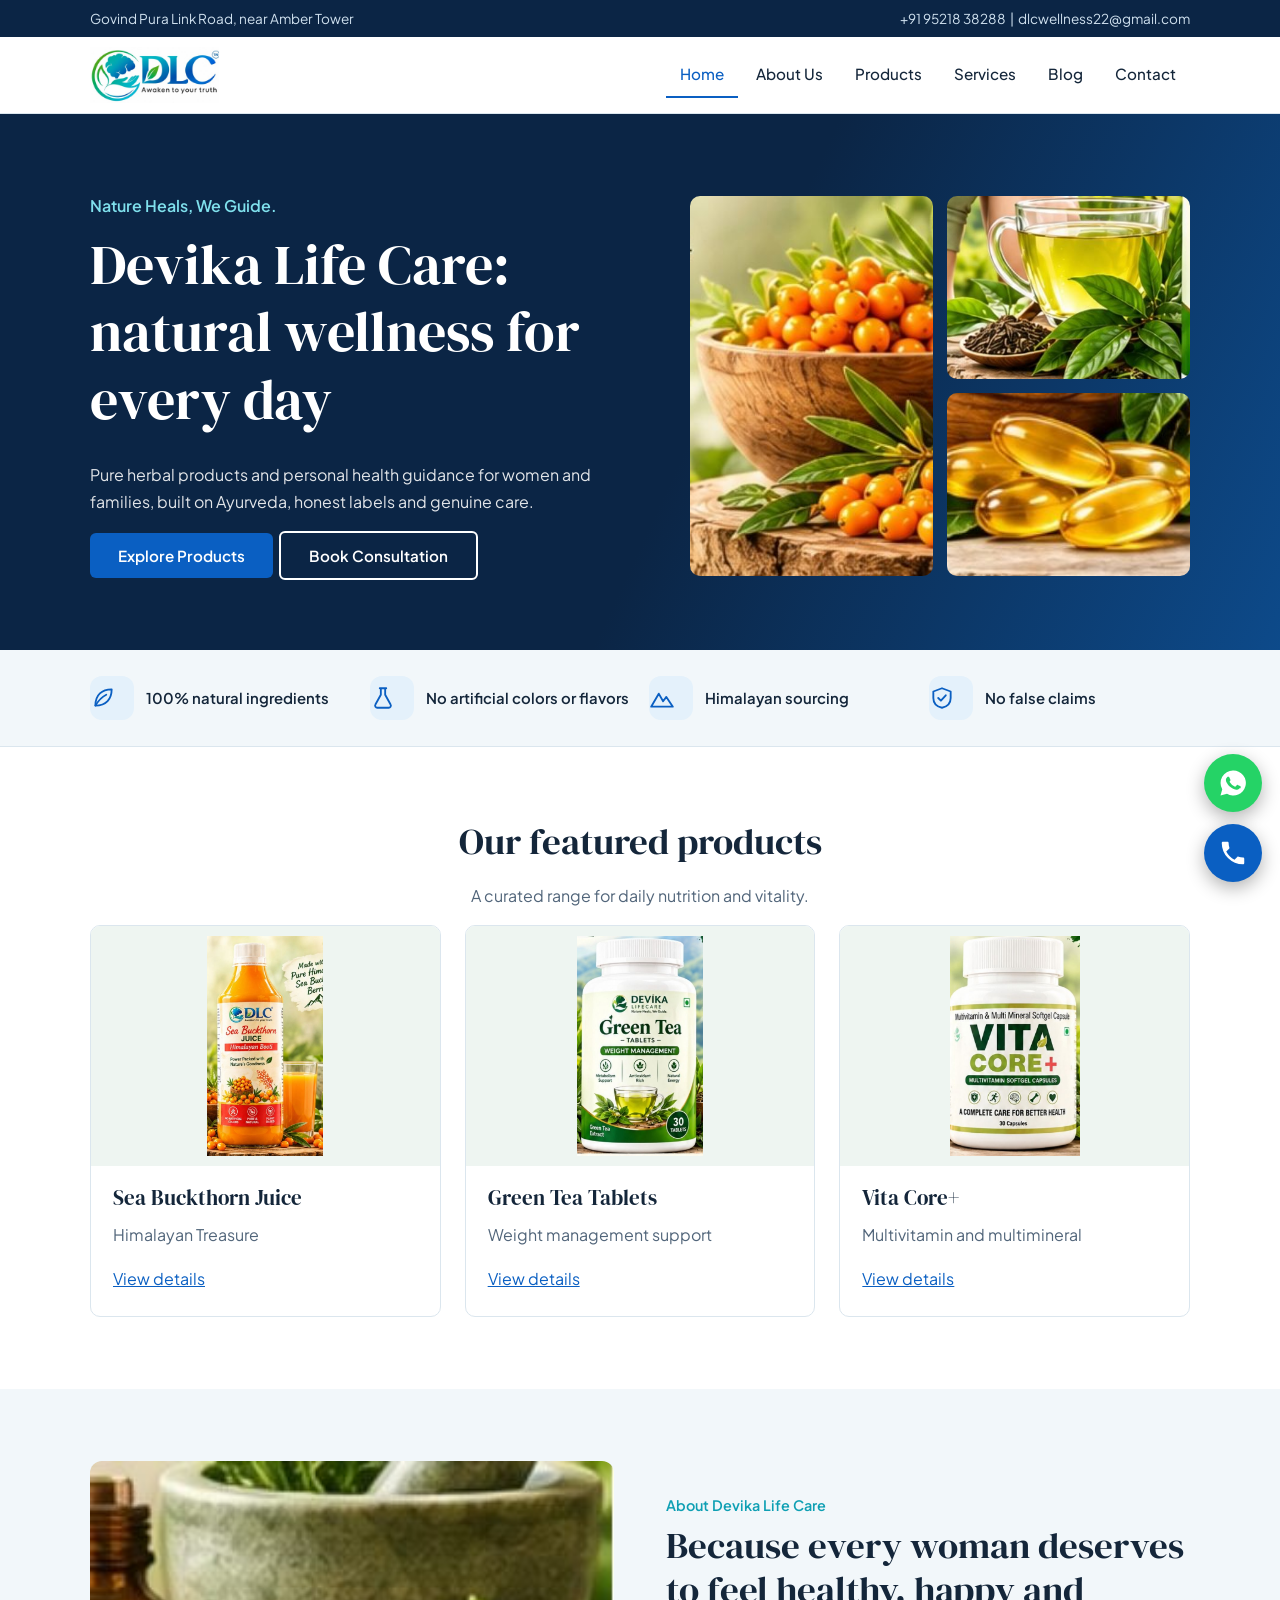
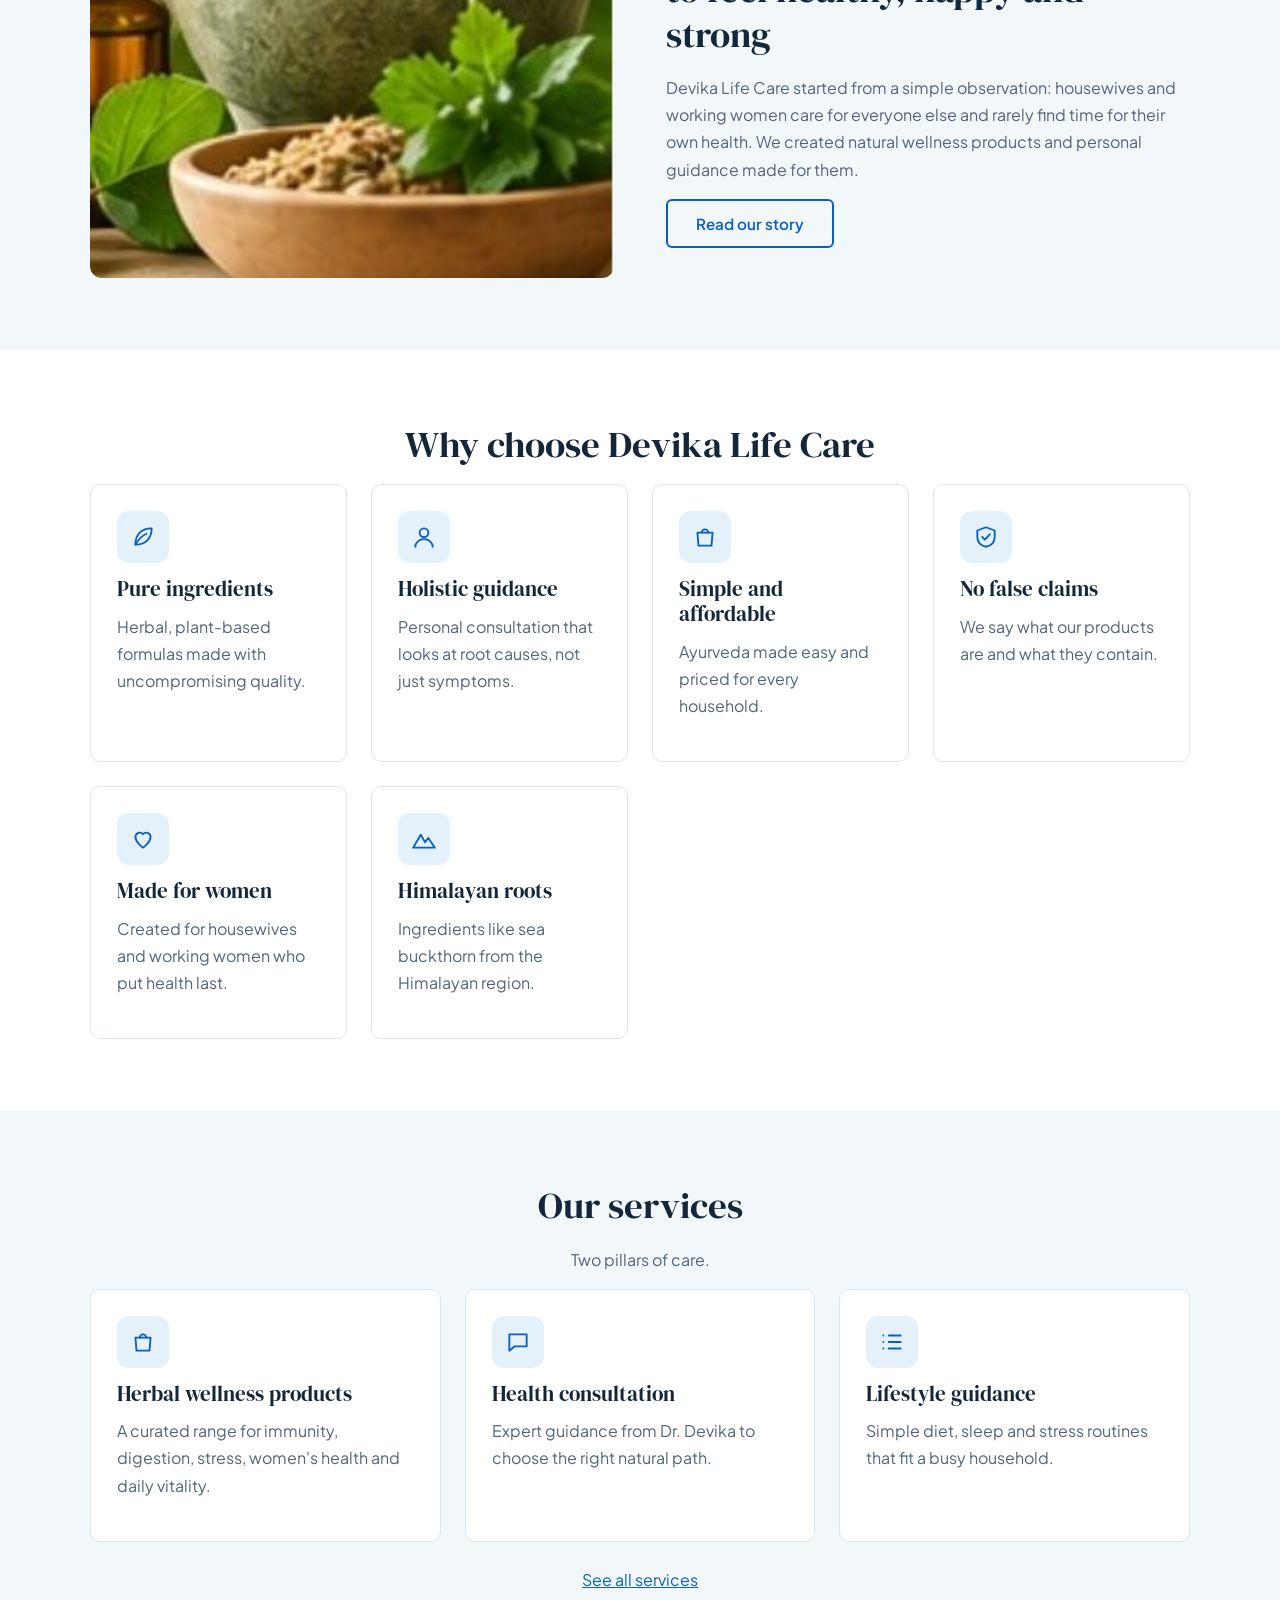
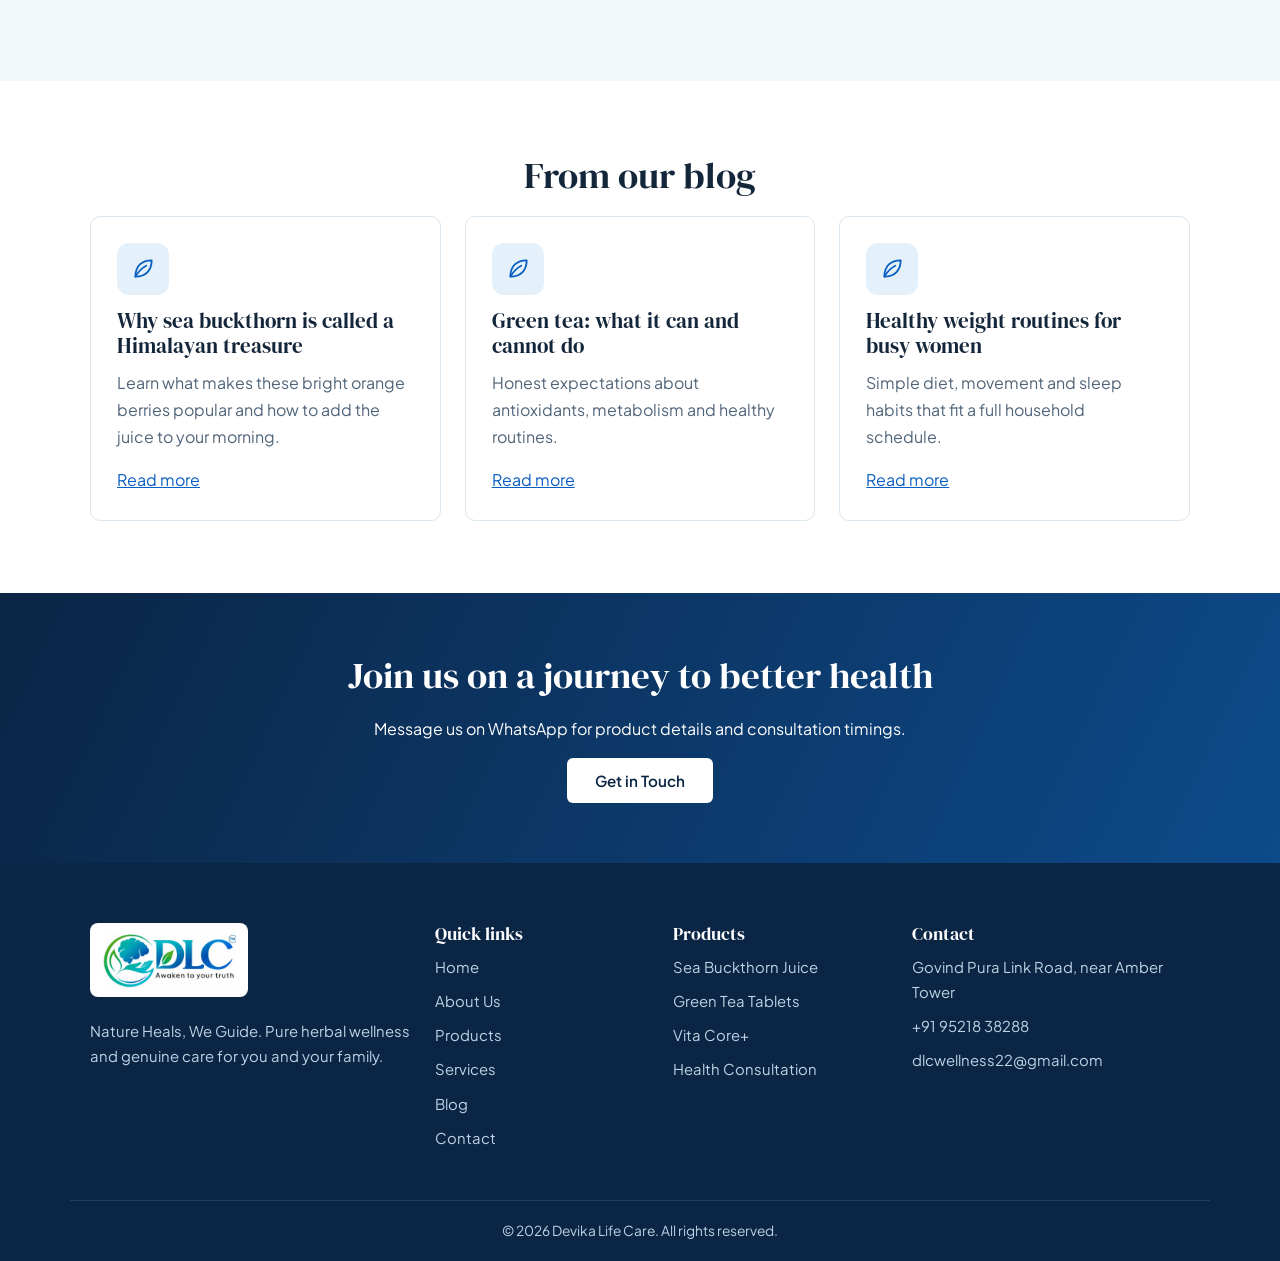
<file: index.html>
<!DOCTYPE html><html lang="en"><head><meta charset="utf-8"><meta name="viewport" content="width=device-width, initial-scale=1, viewport-fit=cover"><title>Home | Devika Life Care</title><meta name="description" content="Pure herbal wellness products and personal health guidance by Devika Life Care.">
<link rel="icon" href="images/logo.jpg"><link href="https://fonts.googleapis.com/css2?family=DM+Serif+Display&family=Plus+Jakarta+Sans:wght@400;500;600;700&display=swap" rel="stylesheet"><link rel="stylesheet" href="css/style.css"></head><body>
<div class="top"><div class="w"><span>Govind Pura Link Road, near Amber Tower</span><span><a href="tel:+919521838288">+91 95218 38288</a> &nbsp;|&nbsp; <a href="mailto:dlcwellness22@gmail.com">dlcwellness22@gmail.com</a></span></div></div>
<header><div class="w nav"><a href="index.html"><img src="images/logo.jpg" alt="DLC Devika Life Care"></a><nav><a href="index.html" class="on">Home</a><a href="about.html">About Us</a><a href="products.html">Products</a><a href="services.html">Services</a><a href="blog.html">Blog</a><a href="contact.html">Contact</a></nav></div></header>
<main><div class="hero"><div class="w"><div><span class="k">Nature Heals, We Guide.</span><h1>Devika Life Care: natural wellness for every day</h1><p>Pure herbal products and personal health guidance for women and families, built on Ayurveda, honest labels and genuine care.</p><a class="btn" href="products.html">Explore Products</a> &nbsp;<a class="btn o" href="contact.html">Book Consultation</a></div>
<div class="col"><img class="t" src="images/berries.jpg" alt="Sea buckthorn berries"><img class="s" src="images/teacup.jpg" alt="Green tea"><img class="s" src="images/caps.jpg" alt="Softgel capsules"></div></div></div>
<div class="trust"><div class="w"><div><div class="ic"><svg viewBox="0 0 24 24"><path d="M5 19C5 9 11 4 20 4c0 9-5 15-15 15z"/><path d="M5 19c3-5 6-8 10-10"/></svg></div>100% natural ingredients</div><div><div class="ic"><svg viewBox="0 0 24 24"><path d="M9 3h6M10 3v6l-5 9a2 2 0 0 0 2 3h10a2 2 0 0 0 2-3l-5-9V3"/></svg></div>No artificial colors or flavors</div><div><div class="ic"><svg viewBox="0 0 24 24"><path d="M2 20l7-12 4 7 3-4 6 9z"/></svg></div>Himalayan sourcing</div><div><div class="ic"><svg viewBox="0 0 24 24"><path d="M12 3l8 3v6c0 5-3.500 8-8 9-4.500-1-8-4-8-9V6z"/><path d="M8.500 12l2.500 2.500 4.500-5"/></svg></div>No false claims</div></div></div>
<div class="sec"><div class="w"><div class="c"><h2>Our featured products</h2><p>A curated range for daily nutrition and vitality.</p></div><div class="grid g3"><div class="card pc bt"><img src="images/bottle.jpg" alt="Sea Buckthorn Juice"><div class="b"><h3>Sea Buckthorn Juice</h3><p>Himalayan Treasure</p><a href="products.html">View details</a></div></div><div class="card pc bt"><img src="images/teabottle.jpg" alt="Green Tea Tablets"><div class="b"><h3>Green Tea Tablets</h3><p>Weight management support</p><a href="products.html">View details</a></div></div><div class="card pc bt"><img src="images/vitabottle.jpg" alt="Vita Core+"><div class="b"><h3>Vita Core+</h3><p>Multivitamin and multimineral</p><a href="products.html">View details</a></div></div></div></div></div>
<div class="sec soft"><div class="w two"><img src="images/herbs.jpg" alt="Herbs and mortar"><div><span class="lab">About Devika Life Care</span><h2>Because every woman deserves to feel healthy, happy and strong</h2><p>Devika Life Care started from a simple observation: housewives and working women care for everyone else and rarely find time for their own health. We created natural wellness products and personal guidance made for them.</p><a class="btn d" href="about.html">Read our story</a></div></div></div>
<div class="sec"><div class="w"><div class="c"><h2>Why choose Devika Life Care</h2></div><div class="grid g3"><div class="card"><div class="ic"><svg viewBox="0 0 24 24"><path d="M5 19C5 9 11 4 20 4c0 9-5 15-15 15z"/><path d="M5 19c3-5 6-8 10-10"/></svg></div><h3>Pure ingredients</h3><p>Herbal, plant-based formulas made with uncompromising quality.</p></div><div class="card"><div class="ic"><svg viewBox="0 0 24 24"><circle cx="12" cy="8" r="4"/><path d="M4 21c0-4 3.500-7 8-7s8 3 8 7"/></svg></div><h3>Holistic guidance</h3><p>Personal consultation that looks at root causes, not just symptoms.</p></div><div class="card"><div class="ic"><svg viewBox="0 0 24 24"><path d="M5 8h14l-1 12H6z"/><path d="M9 8a3 3 0 0 1 6 0"/></svg></div><h3>Simple and affordable</h3><p>Ayurveda made easy and priced for every household.</p></div><div class="card"><div class="ic"><svg viewBox="0 0 24 24"><path d="M12 3l8 3v6c0 5-3.500 8-8 9-4.500-1-8-4-8-9V6z"/><path d="M8.500 12l2.500 2.500 4.500-5"/></svg></div><h3>No false claims</h3><p>We say what our products are and what they contain.</p></div><div class="card"><div class="ic"><svg viewBox="0 0 24 24"><path d="M12 20s-7-4.500-7-10a4 4 0 0 1 7-2.500A4 4 0 0 1 19 10c0 5.500-7 10-7 10z"/></svg></div><h3>Made for women</h3><p>Created for housewives and working women who put health last.</p></div><div class="card"><div class="ic"><svg viewBox="0 0 24 24"><path d="M2 20l7-12 4 7 3-4 6 9z"/></svg></div><h3>Himalayan roots</h3><p>Ingredients like sea buckthorn from the Himalayan region.</p></div></div></div></div>
<div class="sec soft"><div class="w"><div class="c"><h2>Our services</h2><p>Two pillars of care.</p></div><div class="grid g3"><div class="card"><div class="ic"><svg viewBox="0 0 24 24"><path d="M5 8h14l-1 12H6z"/><path d="M9 8a3 3 0 0 1 6 0"/></svg></div><h3>Herbal wellness products</h3><p>A curated range for immunity, digestion, stress, women's health and daily vitality.</p></div><div class="card"><div class="ic"><svg viewBox="0 0 24 24"><path d="M4 5h16v11H9l-5 4z"/></svg></div><h3>Health consultation</h3><p>Expert guidance from Dr. Devika to choose the right natural path.</p></div><div class="card"><div class="ic"><svg viewBox="0 0 24 24"><path d="M9 6h11M9 12h11M9 18h11"/><path d="M4 6h.01M4 12h.01M4 18h.01"/></svg></div><h3>Lifestyle guidance</h3><p>Simple diet, sleep and stress routines that fit a busy household.</p></div></div><p class="c" style="margin-top:24px"><a href="services.html">See all services</a></p></div></div>
<div class="sec"><div class="w"><div class="c"><h2>From our blog</h2></div><div class="grid g3"><div class="card"><div class="ic"><svg viewBox="0 0 24 24"><path d="M5 19C5 9 11 4 20 4c0 9-5 15-15 15z"/><path d="M5 19c3-5 6-8 10-10"/></svg></div><h3>Why sea buckthorn is called a Himalayan treasure</h3><p>Learn what makes these bright orange berries popular and how to add the juice to your morning.</p><a href="blog.html">Read more</a></div><div class="card"><div class="ic"><svg viewBox="0 0 24 24"><path d="M5 19C5 9 11 4 20 4c0 9-5 15-15 15z"/><path d="M5 19c3-5 6-8 10-10"/></svg></div><h3>Green tea: what it can and cannot do</h3><p>Honest expectations about antioxidants, metabolism and healthy routines.</p><a href="blog.html">Read more</a></div><div class="card"><div class="ic"><svg viewBox="0 0 24 24"><path d="M5 19C5 9 11 4 20 4c0 9-5 15-15 15z"/><path d="M5 19c3-5 6-8 10-10"/></svg></div><h3>Healthy weight routines for busy women</h3><p>Simple diet, movement and sleep habits that fit a full household schedule.</p><a href="blog.html">Read more</a></div></div></div></div><div class="cta c"><div class="w"><h2>Join us on a journey to better health</h2><p>Message us on WhatsApp for product details and consultation timings.</p><a class="btn" style="background:#fff;color:var(--navy)!important" href="contact.html">Get in Touch</a></div></div></main>
<footer><div class="w grid"><div><span class="lg"><img src="images/logo.jpg" alt="DLC"></span><p>Nature Heals, We Guide. Pure herbal wellness and genuine care for you and your family.</p></div>
<div><h3>Quick links</h3><a href="index.html">Home</a><a href="about.html">About Us</a><a href="products.html">Products</a><a href="services.html">Services</a><a href="blog.html">Blog</a><a href="contact.html">Contact</a></div>
<div><h3>Products</h3><a href="products.html">Sea Buckthorn Juice</a><a href="products.html">Green Tea Tablets</a><a href="products.html">Vita Core+</a><a href="services.html">Health Consultation</a></div>
<div><h3>Contact</h3><p>Govind Pura Link Road, near Amber Tower</p><a href="tel:+919521838288">+91 95218 38288</a><a href="mailto:dlcwellness22@gmail.com">dlcwellness22@gmail.com</a></div></div>
<div class="w copy">&copy; 2026 Devika Life Care. All rights reserved.</div></footer>
<div class="fl"><a href="https://wa.me/919521838288" style="background:#25d366" aria-label="WhatsApp"><span>Chat on WhatsApp</span><svg viewBox="0 0 24 24"><path d="M12 2a10 10 0 0 0-8.6 15L2 22l5.2-1.4A10 10 0 1 0 12 2zm5.2 14.1c-.2.6-1.3 1.2-1.8 1.2-.5.1-1 .2-3.3-.7-2.8-1.2-4.6-4-4.7-4.2-.1-.2-1.1-1.5-1.1-2.8s.7-2 1-2.3c.2-.3.5-.3.7-.3h.5c.2 0 .4 0 .6.5l.8 1.9c.1.2.1.4 0 .5l-.4.6c-.2.2-.3.4-.1.7.2.3.8 1.3 1.7 2.1 1.200 1 2.100 1.300 2.400 1.500.3.1.5.1.7-.1l.9-1.100c.2-.3.4-.2.7-.1l1.800.9c.3.1.5.2.5.3.1.3.1.8-.1 1.400z"/></svg></a>
<a href="tel:+919521838288" style="background:var(--blue)" aria-label="Call"><span>Call us now</span><svg viewBox="0 0 24 24"><path d="M6.6 10.8a15 15 0 0 0 6.6 6.6l2.2-2.2c.3-.3.7-.4 1-.2 1.100.4 2.300.6 3.600.6.600 0 1 .4 1 1V20c0 .6-.4 1-1 1A17 17 0 0 1 3 4c0-.6.4-1 1-1h3.500c.6 0 1 .4 1 1 0 1.300.2 2.500.6 3.600.1.300 0 .7-.2 1z"/></svg></a></div><script src="js/main.js"></script></body></html>
</file>
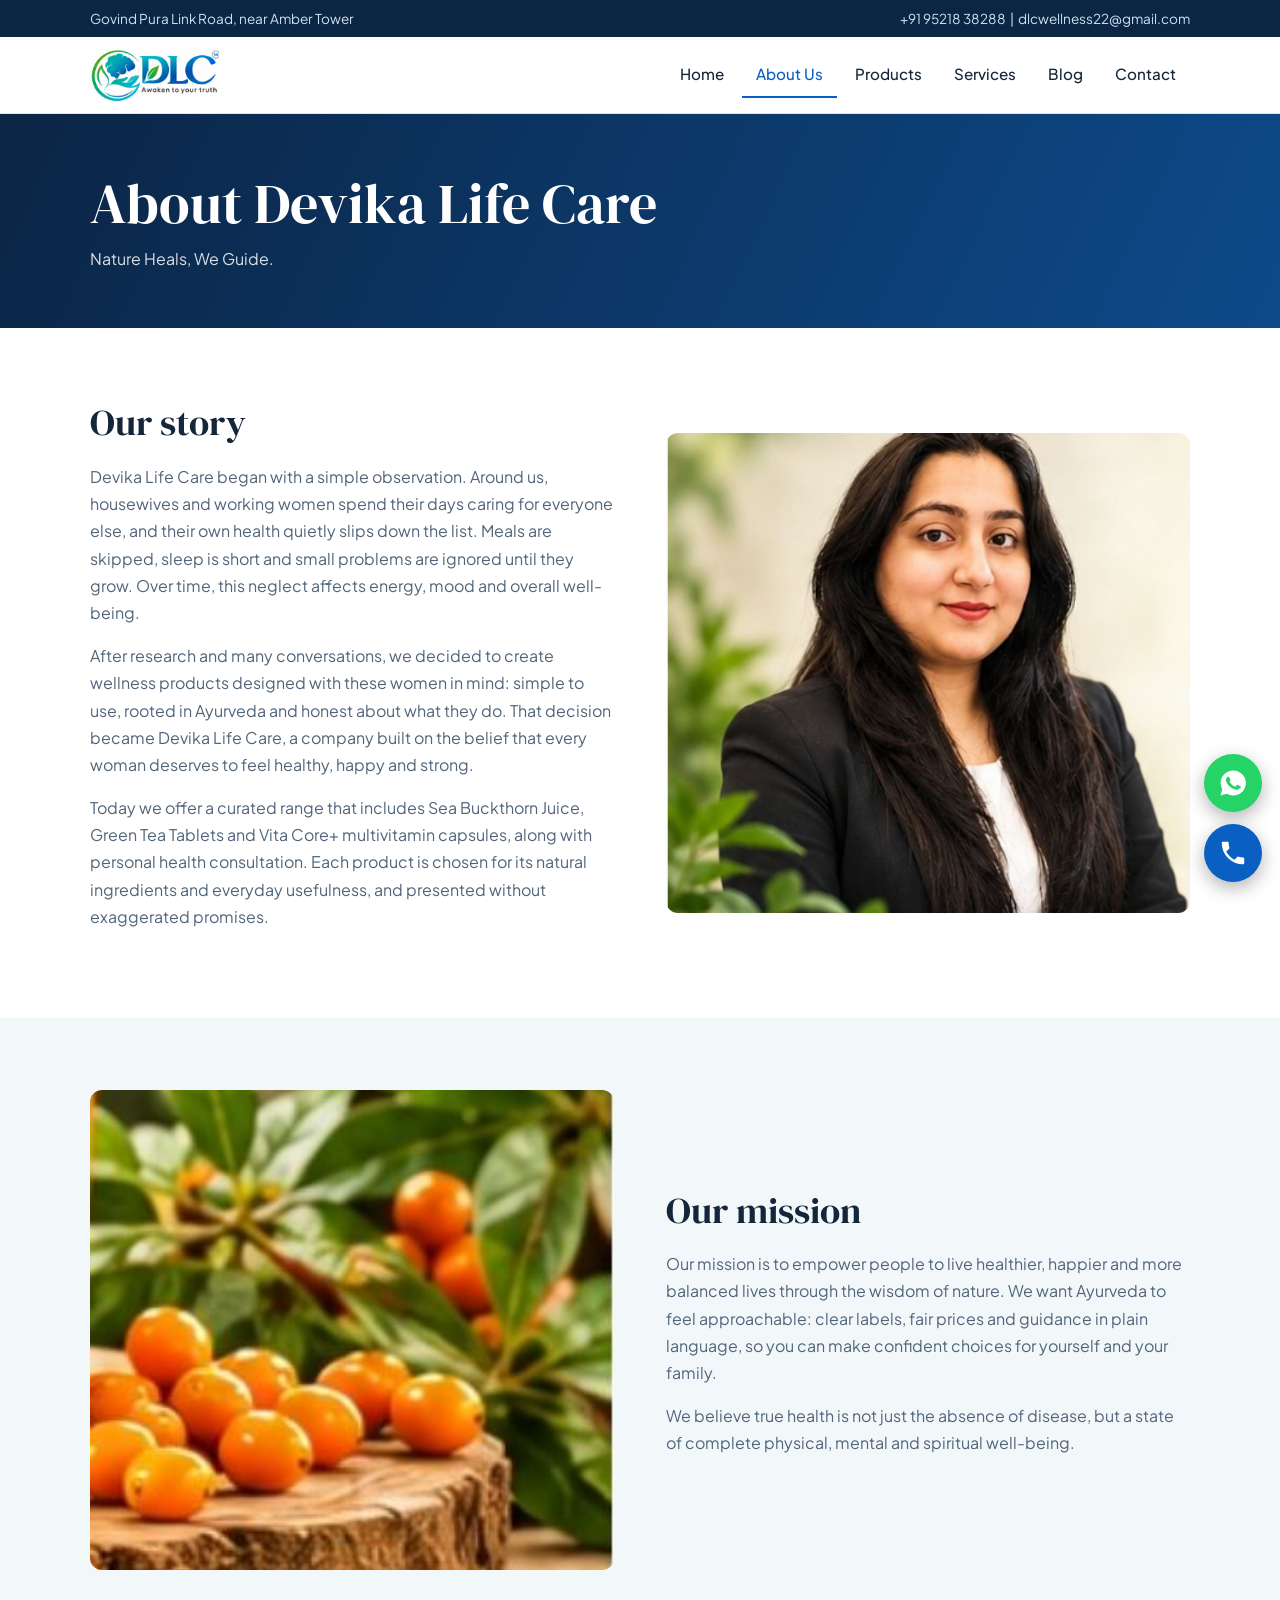
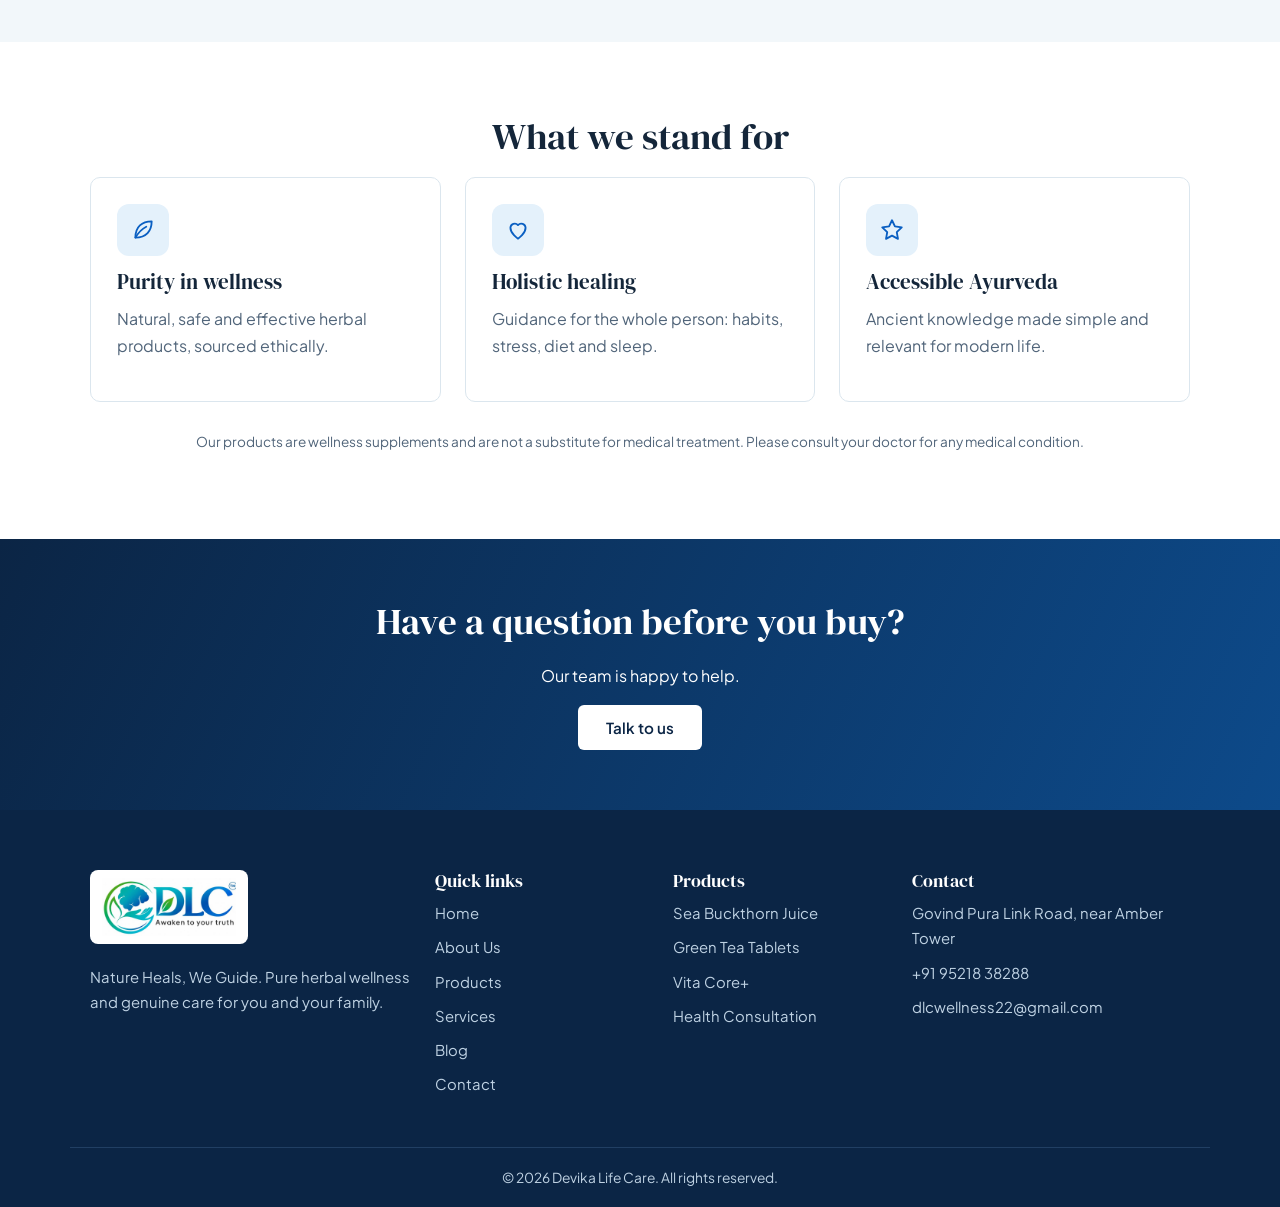
<file: about.html>
<!DOCTYPE html><html lang="en"><head><meta charset="utf-8"><meta name="viewport" content="width=device-width, initial-scale=1, viewport-fit=cover"><title>About Us | Devika Life Care</title><meta name="description" content="Our story, mission and values.">
<link rel="icon" href="images/logo.jpg"><link href="https://fonts.googleapis.com/css2?family=DM+Serif+Display&family=Plus+Jakarta+Sans:wght@400;500;600;700&display=swap" rel="stylesheet"><link rel="stylesheet" href="css/style.css"></head><body>
<div class="top"><div class="w"><span>Govind Pura Link Road, near Amber Tower</span><span><a href="tel:+919521838288">+91 95218 38288</a> &nbsp;|&nbsp; <a href="mailto:dlcwellness22@gmail.com">dlcwellness22@gmail.com</a></span></div></div>
<header><div class="w nav"><a href="index.html"><img src="images/logo.jpg" alt="DLC Devika Life Care"></a><nav><a href="index.html">Home</a><a href="about.html" class="on">About Us</a><a href="products.html">Products</a><a href="services.html">Services</a><a href="blog.html">Blog</a><a href="contact.html">Contact</a></nav></div></header>
<main><div class="ph"><div class="w"><h1>About Devika Life Care</h1><p>Nature Heals, We Guide.</p></div></div><div class="sec"><div class="w two"><div><h2>Our story</h2><p>Devika Life Care began with a simple observation. Around us, housewives and working women spend their days caring for everyone else, and their own health quietly slips down the list. Meals are skipped, sleep is short and small problems are ignored until they grow. Over time, this neglect affects energy, mood and overall well-being.</p><p>After research and many conversations, we decided to create wellness products designed with these women in mind: simple to use, rooted in Ayurveda and honest about what they do. That decision became Devika Life Care, a company built on the belief that every woman deserves to feel healthy, happy and strong.</p><p>Today we offer a curated range that includes Sea Buckthorn Juice, Green Tea Tablets and Vita Core+ multivitamin capsules, along with personal health consultation. Each product is chosen for its natural ingredients and everyday usefulness, and presented without exaggerated promises.</p></div><img src="images/portrait.jpg" alt="Dr. Devika, Wellness Coach and Health Counselor"></div></div>
<div class="sec soft"><div class="w two"><img src="images/branch.jpg" alt="Himalayan sea buckthorn"><div><h2>Our mission</h2><p>Our mission is to empower people to live healthier, happier and more balanced lives through the wisdom of nature. We want Ayurveda to feel approachable: clear labels, fair prices and guidance in plain language, so you can make confident choices for yourself and your family.</p><p>We believe true health is not just the absence of disease, but a state of complete physical, mental and spiritual well-being.</p></div></div></div>
<div class="sec"><div class="w"><div class="c"><h2>What we stand for</h2></div><div class="grid g3"><div class="card"><div class="ic"><svg viewBox="0 0 24 24"><path d="M5 19C5 9 11 4 20 4c0 9-5 15-15 15z"/><path d="M5 19c3-5 6-8 10-10"/></svg></div><h3>Purity in wellness</h3><p>Natural, safe and effective herbal products, sourced ethically.</p></div><div class="card"><div class="ic"><svg viewBox="0 0 24 24"><path d="M12 20s-7-4.500-7-10a4 4 0 0 1 7-2.500A4 4 0 0 1 19 10c0 5.500-7 10-7 10z"/></svg></div><h3>Holistic healing</h3><p>Guidance for the whole person: habits, stress, diet and sleep.</p></div><div class="card"><div class="ic"><svg viewBox="0 0 24 24"><path d="M12 3l2.700 5.700 6.300.9-4.600 4.400 1.100 6.200L12 17.200 6.500 20.200l1.100-6.200L3 9.600l6.300-.9z"/></svg></div><h3>Accessible Ayurveda</h3><p>Ancient knowledge made simple and relevant for modern life.</p></div></div><p class="note c" style="margin-top:28px">Our products are wellness supplements and are not a substitute for medical treatment. Please consult your doctor for any medical condition.</p></div></div><div class="cta c"><div class="w"><h2>Have a question before you buy?</h2><p>Our team is happy to help.</p><a class="btn" style="background:#fff;color:var(--navy)!important" href="contact.html">Talk to us</a></div></div></main>
<footer><div class="w grid"><div><span class="lg"><img src="images/logo.jpg" alt="DLC"></span><p>Nature Heals, We Guide. Pure herbal wellness and genuine care for you and your family.</p></div>
<div><h3>Quick links</h3><a href="index.html">Home</a><a href="about.html">About Us</a><a href="products.html">Products</a><a href="services.html">Services</a><a href="blog.html">Blog</a><a href="contact.html">Contact</a></div>
<div><h3>Products</h3><a href="products.html">Sea Buckthorn Juice</a><a href="products.html">Green Tea Tablets</a><a href="products.html">Vita Core+</a><a href="services.html">Health Consultation</a></div>
<div><h3>Contact</h3><p>Govind Pura Link Road, near Amber Tower</p><a href="tel:+919521838288">+91 95218 38288</a><a href="mailto:dlcwellness22@gmail.com">dlcwellness22@gmail.com</a></div></div>
<div class="w copy">&copy; 2026 Devika Life Care. All rights reserved.</div></footer>
<div class="fl"><a href="https://wa.me/919521838288" style="background:#25d366" aria-label="WhatsApp"><span>Chat on WhatsApp</span><svg viewBox="0 0 24 24"><path d="M12 2a10 10 0 0 0-8.6 15L2 22l5.2-1.4A10 10 0 1 0 12 2zm5.2 14.1c-.2.6-1.3 1.2-1.8 1.2-.5.1-1 .2-3.3-.7-2.8-1.2-4.6-4-4.7-4.2-.1-.2-1.1-1.5-1.1-2.8s.7-2 1-2.3c.2-.3.5-.3.7-.3h.5c.2 0 .4 0 .6.5l.8 1.9c.1.2.1.4 0 .5l-.4.6c-.2.2-.3.4-.1.7.2.3.8 1.3 1.7 2.1 1.200 1 2.100 1.300 2.400 1.500.3.1.5.1.7-.1l.9-1.100c.2-.3.4-.2.7-.1l1.800.9c.3.1.5.2.5.3.1.3.1.8-.1 1.400z"/></svg></a>
<a href="tel:+919521838288" style="background:var(--blue)" aria-label="Call"><span>Call us now</span><svg viewBox="0 0 24 24"><path d="M6.6 10.8a15 15 0 0 0 6.6 6.6l2.2-2.2c.3-.3.7-.4 1-.2 1.100.4 2.300.6 3.600.6.600 0 1 .4 1 1V20c0 .6-.4 1-1 1A17 17 0 0 1 3 4c0-.6.4-1 1-1h3.500c.6 0 1 .4 1 1 0 1.300.2 2.500.6 3.600.1.300 0 .7-.2 1z"/></svg></a></div><script src="js/main.js"></script></body></html>
</file>
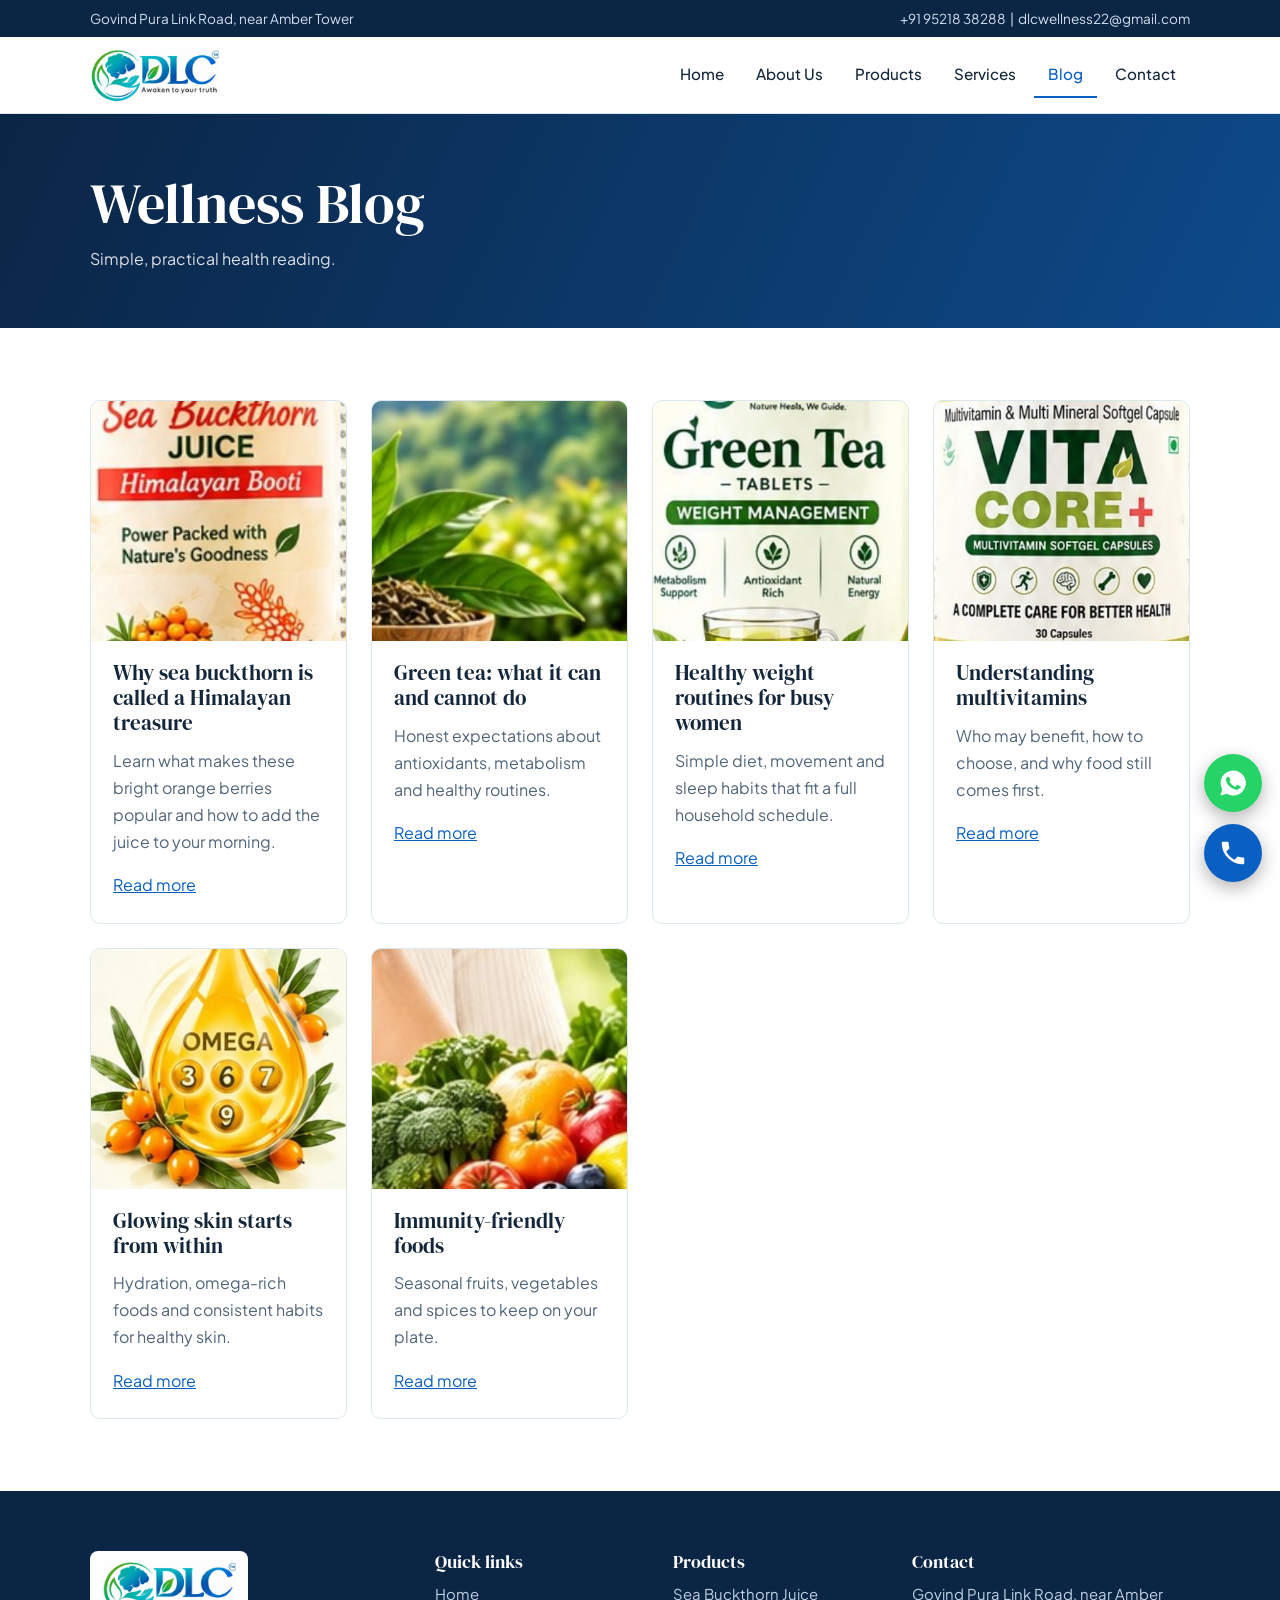
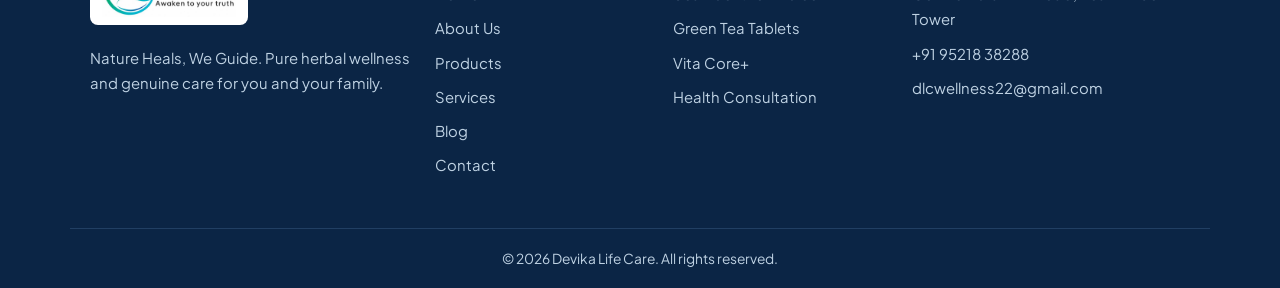
<file: blog.html>
<!DOCTYPE html><html lang="en"><head><meta charset="utf-8"><meta name="viewport" content="width=device-width, initial-scale=1, viewport-fit=cover"><title>Blog | Devika Life Care</title><meta name="description" content="Simple, practical wellness reading.">
<link rel="icon" href="images/logo.jpg"><link href="https://fonts.googleapis.com/css2?family=DM+Serif+Display&family=Plus+Jakarta+Sans:wght@400;500;600;700&display=swap" rel="stylesheet"><link rel="stylesheet" href="css/style.css"></head><body>
<div class="top"><div class="w"><span>Govind Pura Link Road, near Amber Tower</span><span><a href="tel:+919521838288">+91 95218 38288</a> &nbsp;|&nbsp; <a href="mailto:dlcwellness22@gmail.com">dlcwellness22@gmail.com</a></span></div></div>
<header><div class="w nav"><a href="index.html"><img src="images/logo.jpg" alt="DLC Devika Life Care"></a><nav><a href="index.html">Home</a><a href="about.html">About Us</a><a href="products.html">Products</a><a href="services.html">Services</a><a href="blog.html" class="on">Blog</a><a href="contact.html">Contact</a></nav></div></header>
<main><div class="ph"><div class="w"><h1>Wellness Blog</h1><p>Simple, practical health reading.</p></div></div><div class="sec"><div class="w grid g3"><div class="card pc"><img src="images/labelj.jpg" alt="Why sea buckthorn is called a Himalayan treasure" loading="lazy"><div class="b"><h3>Why sea buckthorn is called a Himalayan treasure</h3><p>Learn what makes these bright orange berries popular and how to add the juice to your morning.</p><a href="contact.html">Read more</a></div></div><div class="card pc"><img src="images/tealeaf.jpg" alt="Green tea: what it can and cannot do" loading="lazy"><div class="b"><h3>Green tea: what it can and cannot do</h3><p>Honest expectations about antioxidants, metabolism and healthy routines.</p><a href="contact.html">Read more</a></div></div><div class="card pc"><img src="images/labelt.jpg" alt="Healthy weight routines for busy women" loading="lazy"><div class="b"><h3>Healthy weight routines for busy women</h3><p>Simple diet, movement and sleep habits that fit a full household schedule.</p><a href="contact.html">Read more</a></div></div><div class="card pc"><img src="images/labelv.jpg" alt="Understanding multivitamins" loading="lazy"><div class="b"><h3>Understanding multivitamins</h3><p>Who may benefit, how to choose, and why food still comes first.</p><a href="contact.html">Read more</a></div></div><div class="card pc"><img src="images/omega.jpg" alt="Glowing skin starts from within" loading="lazy"><div class="b"><h3>Glowing skin starts from within</h3><p>Hydration, omega-rich foods and consistent habits for healthy skin.</p><a href="contact.html">Read more</a></div></div><div class="card pc"><img src="images/fruit.jpg" alt="Immunity-friendly foods" loading="lazy"><div class="b"><h3>Immunity-friendly foods</h3><p>Seasonal fruits, vegetables and spices to keep on your plate.</p><a href="contact.html">Read more</a></div></div></div></div></main>
<footer><div class="w grid"><div><span class="lg"><img src="images/logo.jpg" alt="DLC"></span><p>Nature Heals, We Guide. Pure herbal wellness and genuine care for you and your family.</p></div>
<div><h3>Quick links</h3><a href="index.html">Home</a><a href="about.html">About Us</a><a href="products.html">Products</a><a href="services.html">Services</a><a href="blog.html">Blog</a><a href="contact.html">Contact</a></div>
<div><h3>Products</h3><a href="products.html">Sea Buckthorn Juice</a><a href="products.html">Green Tea Tablets</a><a href="products.html">Vita Core+</a><a href="services.html">Health Consultation</a></div>
<div><h3>Contact</h3><p>Govind Pura Link Road, near Amber Tower</p><a href="tel:+919521838288">+91 95218 38288</a><a href="mailto:dlcwellness22@gmail.com">dlcwellness22@gmail.com</a></div></div>
<div class="w copy">&copy; 2026 Devika Life Care. All rights reserved.</div></footer>
<div class="fl"><a href="https://wa.me/919521838288" style="background:#25d366" aria-label="WhatsApp"><span>Chat on WhatsApp</span><svg viewBox="0 0 24 24"><path d="M12 2a10 10 0 0 0-8.6 15L2 22l5.2-1.4A10 10 0 1 0 12 2zm5.2 14.1c-.2.6-1.3 1.2-1.8 1.2-.5.1-1 .2-3.3-.7-2.8-1.2-4.6-4-4.7-4.2-.1-.2-1.1-1.5-1.1-2.8s.7-2 1-2.3c.2-.3.5-.3.7-.3h.5c.2 0 .4 0 .6.5l.8 1.9c.1.2.1.4 0 .5l-.4.6c-.2.2-.3.4-.1.7.2.3.8 1.3 1.7 2.1 1.200 1 2.100 1.300 2.400 1.500.3.1.5.1.7-.1l.9-1.100c.2-.3.4-.2.7-.1l1.800.9c.3.1.5.2.5.3.1.3.1.8-.1 1.400z"/></svg></a>
<a href="tel:+919521838288" style="background:var(--blue)" aria-label="Call"><span>Call us now</span><svg viewBox="0 0 24 24"><path d="M6.6 10.8a15 15 0 0 0 6.6 6.6l2.2-2.2c.3-.3.7-.4 1-.2 1.100.4 2.300.6 3.600.6.600 0 1 .4 1 1V20c0 .6-.4 1-1 1A17 17 0 0 1 3 4c0-.6.4-1 1-1h3.500c.6 0 1 .4 1 1 0 1.300.2 2.500.6 3.600.1.300 0 .7-.2 1z"/></svg></a></div><script src="js/main.js"></script></body></html>
</file>
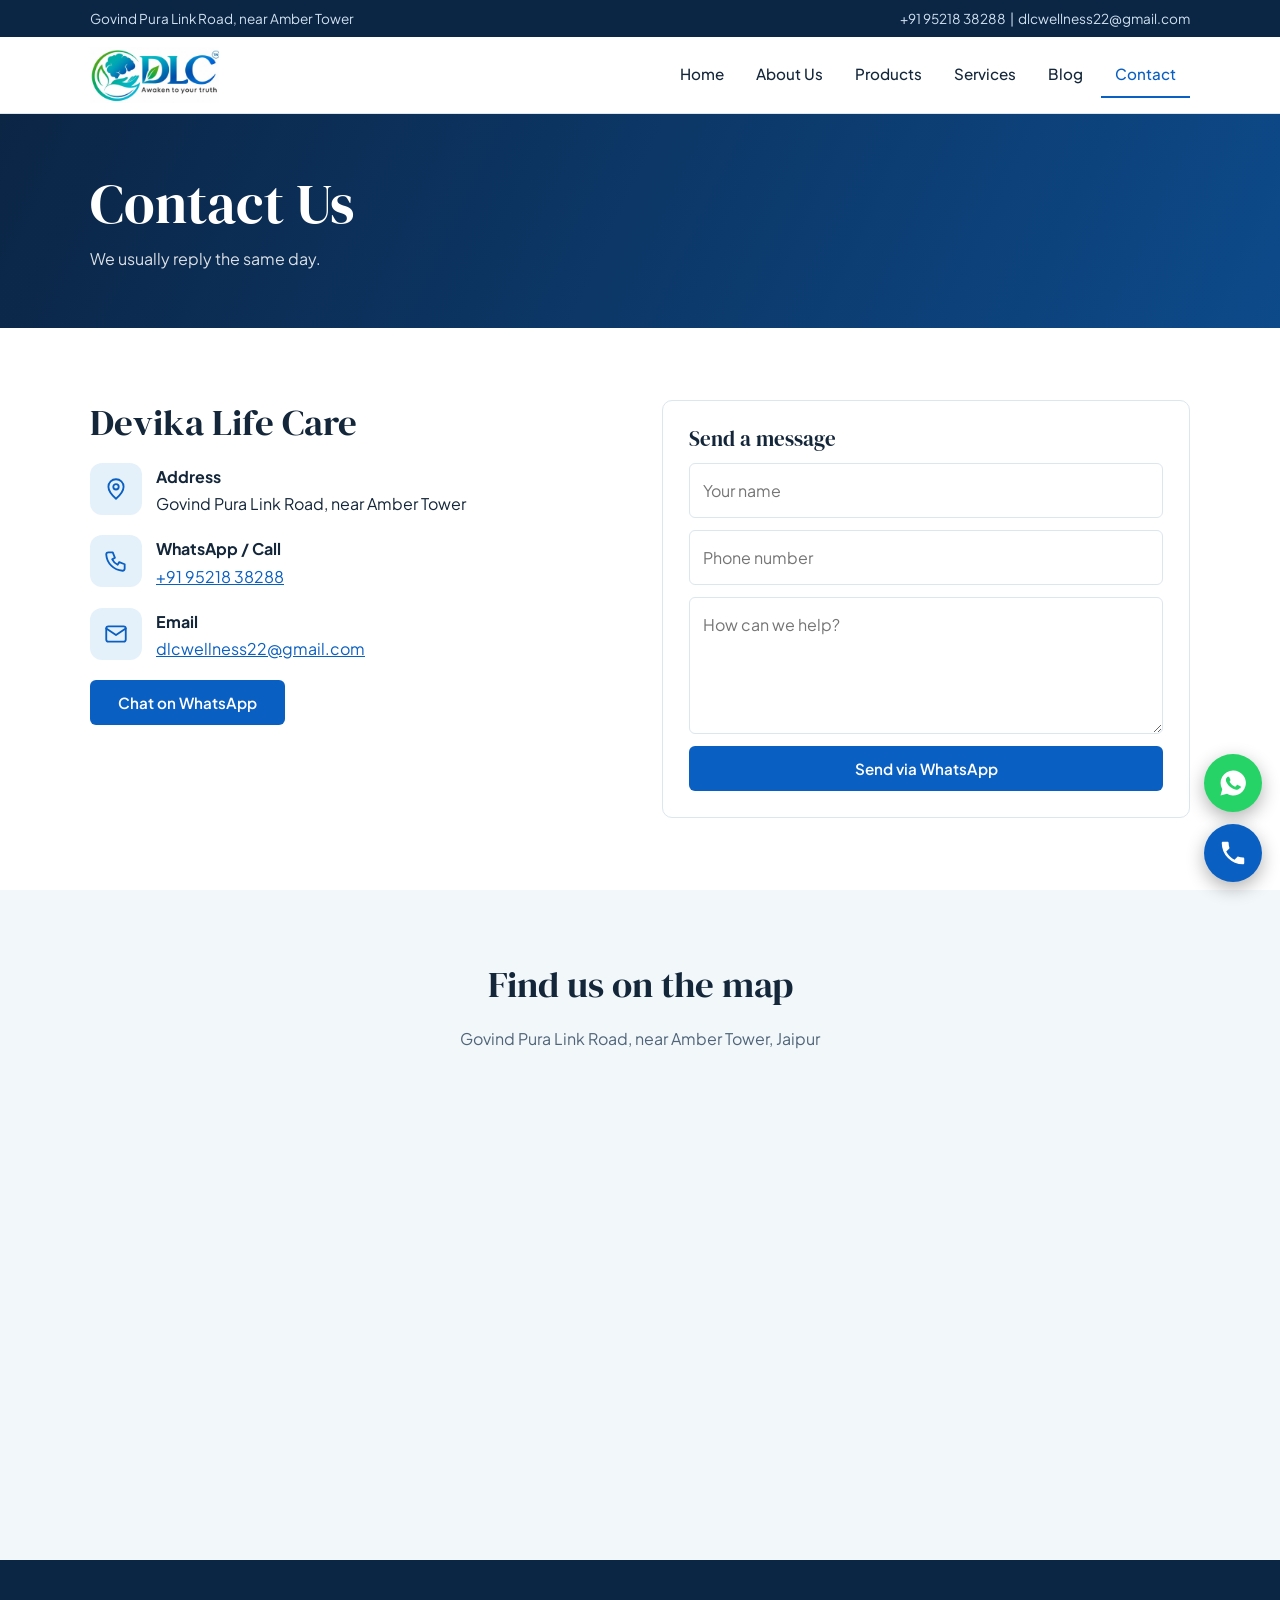
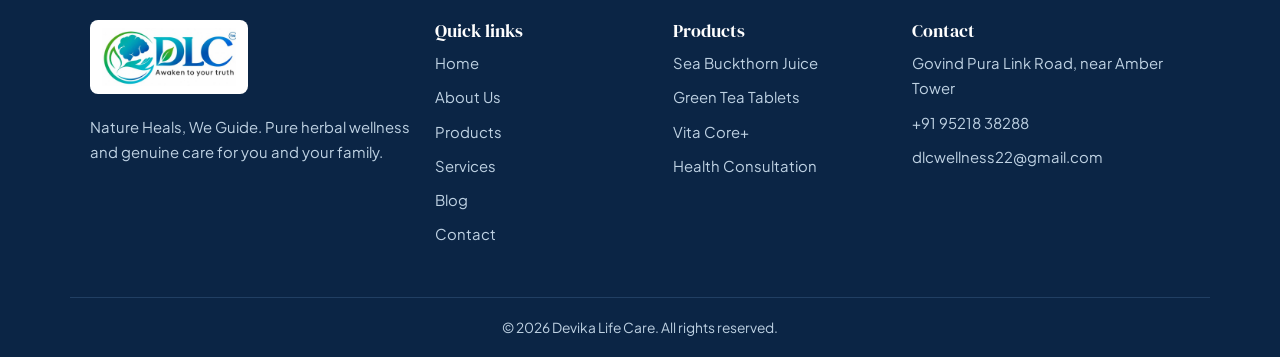
<file: contact.html>
<!DOCTYPE html><html lang="en"><head><meta charset="utf-8"><meta name="viewport" content="width=device-width, initial-scale=1, viewport-fit=cover"><title>Contact | Devika Life Care</title><meta name="description" content="Reach Devika Life Care by phone, WhatsApp or email.">
<link rel="icon" href="images/logo.jpg"><link href="https://fonts.googleapis.com/css2?family=DM+Serif+Display&family=Plus+Jakarta+Sans:wght@400;500;600;700&display=swap" rel="stylesheet"><link rel="stylesheet" href="css/style.css"></head><body>
<div class="top"><div class="w"><span>Govind Pura Link Road, near Amber Tower</span><span><a href="tel:+919521838288">+91 95218 38288</a> &nbsp;|&nbsp; <a href="mailto:dlcwellness22@gmail.com">dlcwellness22@gmail.com</a></span></div></div>
<header><div class="w nav"><a href="index.html"><img src="images/logo.jpg" alt="DLC Devika Life Care"></a><nav><a href="index.html">Home</a><a href="about.html">About Us</a><a href="products.html">Products</a><a href="services.html">Services</a><a href="blog.html">Blog</a><a href="contact.html" class="on">Contact</a></nav></div></header>
<main><div class="ph"><div class="w"><h1>Contact Us</h1><p>We usually reply the same day.</p></div></div><div class="sec"><div class="w grid" style="grid-template-columns:repeat(auto-fit,minmax(300px,1fr));gap:44px"><div><h2>Devika Life Care</h2><div class="ci"><div class="ic"><svg viewBox="0 0 24 24"><path d="M12 21s7-6 7-11a7 7 0 0 0-14 0c0 5 7 11 7 11z"/><circle cx="12" cy="10" r="2.500"/></svg></div><div><b>Address</b>Govind Pura Link Road, near Amber Tower</div></div><div class="ci"><div class="ic"><svg viewBox="0 0 24 24"><path d="M5 4h4l2 5-2.500 1.500a11 11 0 0 0 5 5L15 13l5 2v4a2 2 0 0 1-2 2A16 16 0 0 1 3 6a2 2 0 0 1 2-2z"/></svg></div><div><b>WhatsApp / Call</b><a href="tel:+919521838288">+91 95218 38288</a></div></div><div class="ci"><div class="ic"><svg viewBox="0 0 24 24"><rect x="3" y="5" width="18" height="14" rx="2"/><path d="M3 7l9 6 9-6"/></svg></div><div><b>Email</b><a href="mailto:dlcwellness22@gmail.com">dlcwellness22@gmail.com</a></div></div><a class="btn" href="https://wa.me/919521838288">Chat on WhatsApp</a></div><div class="card"><h3>Send a message</h3><form id="f"><input name="n" placeholder="Your name" required><input name="p" placeholder="Phone number" required><textarea name="m" rows="4" placeholder="How can we help?"></textarea><button class="btn" type="submit">Send via WhatsApp</button></form></div></div></div><div class="sec soft"><div class="w"><div class="c"><h2>Find us on the map</h2><p>Govind Pura Link Road, near Amber Tower, Jaipur</p></div><iframe class="map" title="Devika Life Care location" loading="lazy" referrerpolicy="no-referrer-when-downgrade" src="https://www.google.com/maps?q=Amber+Tower+Govind+Pura+Link+Road+Jaipur+Rajasthan&output=embed" allowfullscreen></iframe></div></div></main>
<footer><div class="w grid"><div><span class="lg"><img src="images/logo.jpg" alt="DLC"></span><p>Nature Heals, We Guide. Pure herbal wellness and genuine care for you and your family.</p></div>
<div><h3>Quick links</h3><a href="index.html">Home</a><a href="about.html">About Us</a><a href="products.html">Products</a><a href="services.html">Services</a><a href="blog.html">Blog</a><a href="contact.html">Contact</a></div>
<div><h3>Products</h3><a href="products.html">Sea Buckthorn Juice</a><a href="products.html">Green Tea Tablets</a><a href="products.html">Vita Core+</a><a href="services.html">Health Consultation</a></div>
<div><h3>Contact</h3><p>Govind Pura Link Road, near Amber Tower</p><a href="tel:+919521838288">+91 95218 38288</a><a href="mailto:dlcwellness22@gmail.com">dlcwellness22@gmail.com</a></div></div>
<div class="w copy">&copy; 2026 Devika Life Care. All rights reserved.</div></footer>
<div class="fl"><a href="https://wa.me/919521838288" style="background:#25d366" aria-label="WhatsApp"><span>Chat on WhatsApp</span><svg viewBox="0 0 24 24"><path d="M12 2a10 10 0 0 0-8.6 15L2 22l5.2-1.4A10 10 0 1 0 12 2zm5.2 14.1c-.2.6-1.3 1.2-1.8 1.2-.5.1-1 .2-3.3-.7-2.8-1.2-4.6-4-4.7-4.2-.1-.2-1.1-1.5-1.1-2.8s.7-2 1-2.3c.2-.3.5-.3.7-.3h.5c.2 0 .4 0 .6.5l.8 1.9c.1.2.1.4 0 .5l-.4.6c-.2.2-.3.4-.1.7.2.3.8 1.3 1.7 2.1 1.200 1 2.100 1.300 2.400 1.500.3.1.5.1.7-.1l.9-1.100c.2-.3.4-.2.7-.1l1.800.9c.3.1.5.2.5.3.1.3.1.8-.1 1.400z"/></svg></a>
<a href="tel:+919521838288" style="background:var(--blue)" aria-label="Call"><span>Call us now</span><svg viewBox="0 0 24 24"><path d="M6.6 10.8a15 15 0 0 0 6.6 6.6l2.2-2.2c.3-.3.7-.4 1-.2 1.100.4 2.300.6 3.600.6.600 0 1 .4 1 1V20c0 .6-.4 1-1 1A17 17 0 0 1 3 4c0-.6.4-1 1-1h3.500c.6 0 1 .4 1 1 0 1.300.2 2.500.6 3.600.1.300 0 .7-.2 1z"/></svg></a></div><script src="js/main.js"></script></body></html>
</file>
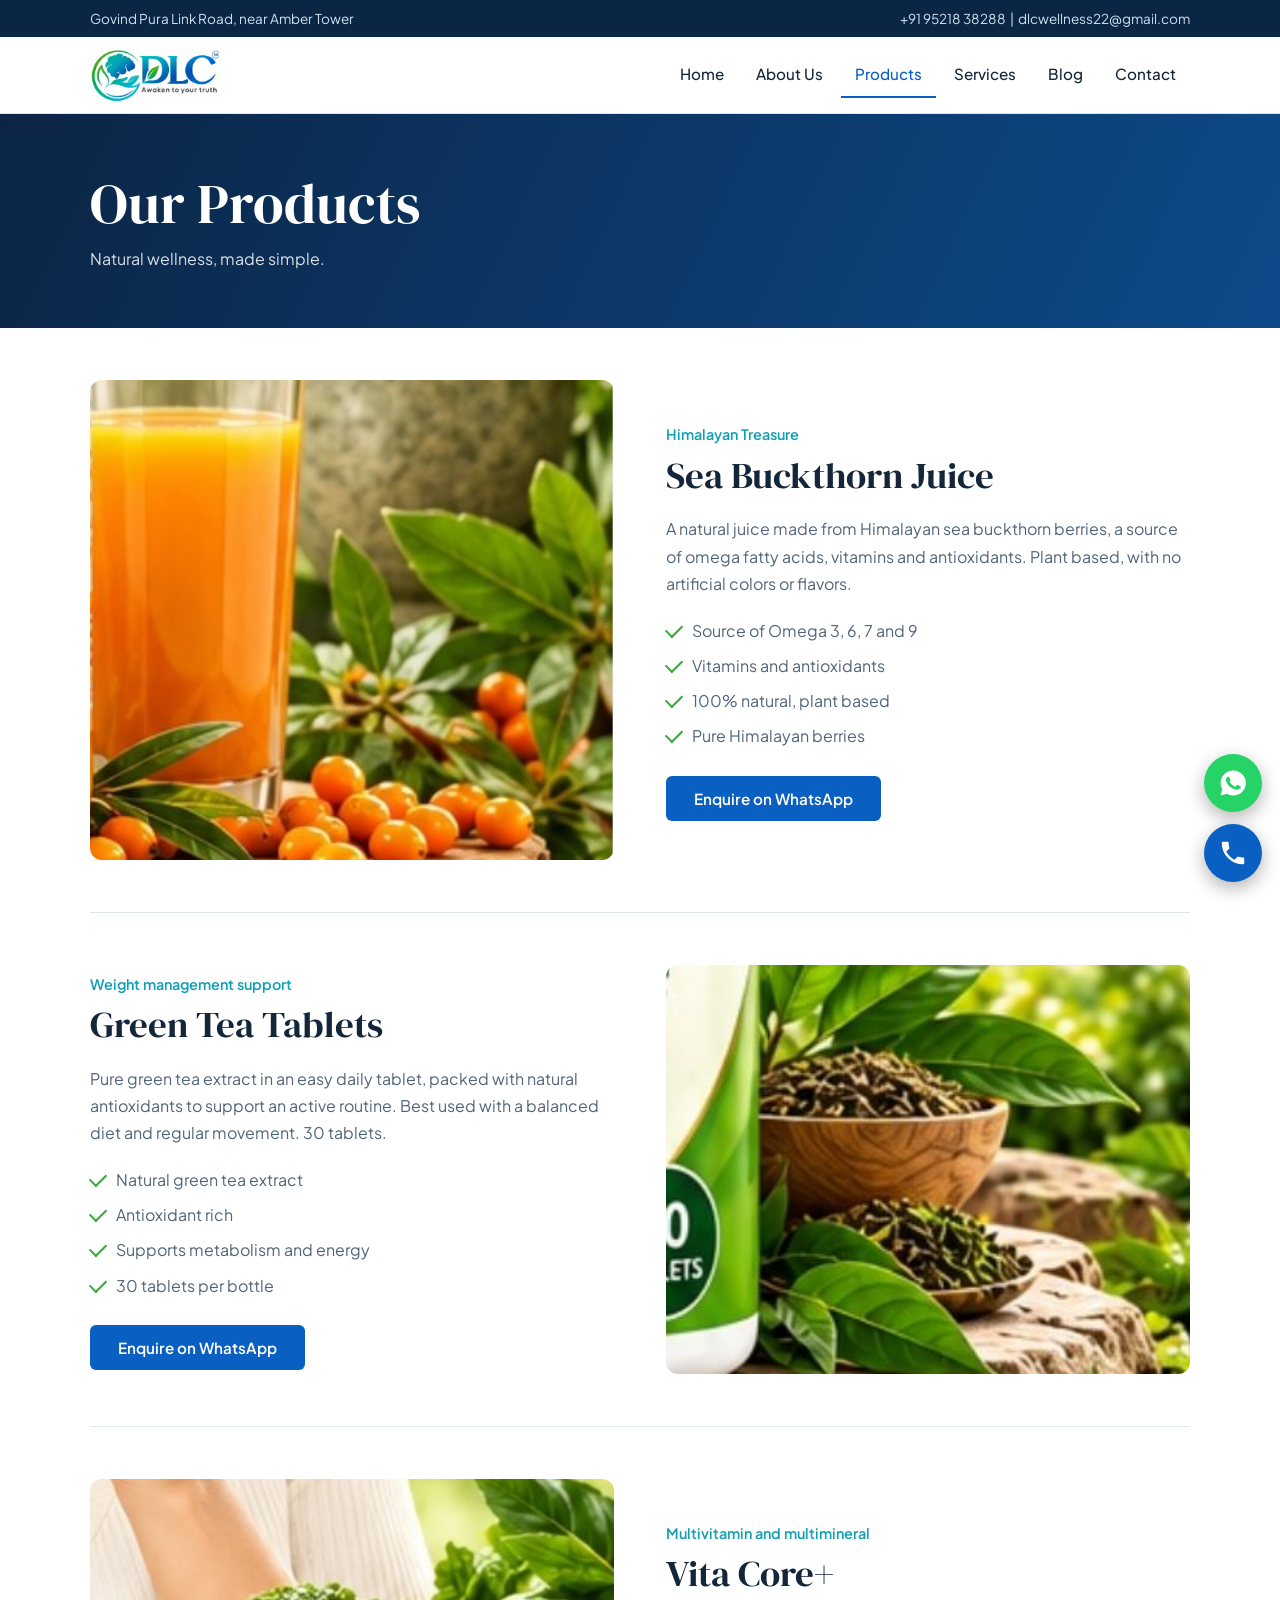
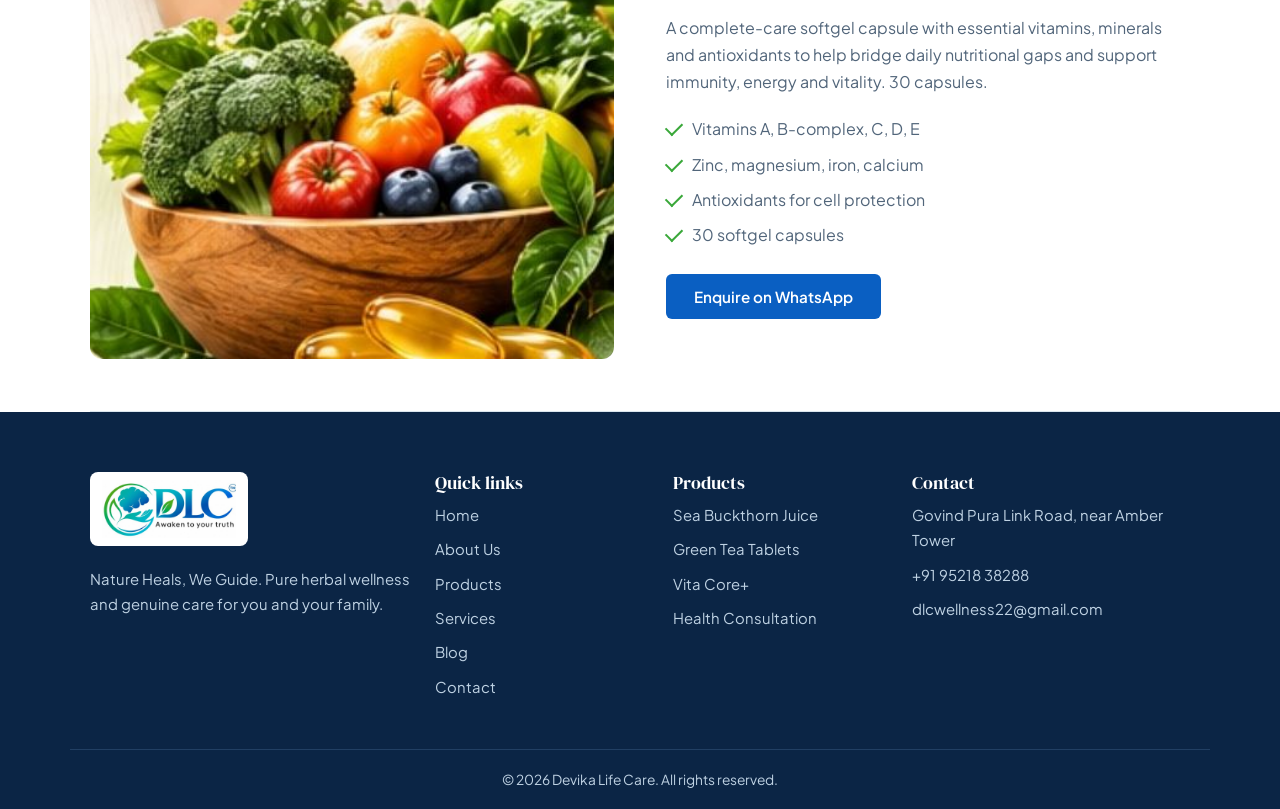
<file: products.html>
<!DOCTYPE html><html lang="en"><head><meta charset="utf-8"><meta name="viewport" content="width=device-width, initial-scale=1, viewport-fit=cover"><title>Products | Devika Life Care</title><meta name="description" content="Sea Buckthorn Juice, Green Tea Tablets and Vita Core+.">
<link rel="icon" href="images/logo.jpg"><link href="https://fonts.googleapis.com/css2?family=DM+Serif+Display&family=Plus+Jakarta+Sans:wght@400;500;600;700&display=swap" rel="stylesheet"><link rel="stylesheet" href="css/style.css"></head><body>
<div class="top"><div class="w"><span>Govind Pura Link Road, near Amber Tower</span><span><a href="tel:+919521838288">+91 95218 38288</a> &nbsp;|&nbsp; <a href="mailto:dlcwellness22@gmail.com">dlcwellness22@gmail.com</a></span></div></div>
<header><div class="w nav"><a href="index.html"><img src="images/logo.jpg" alt="DLC Devika Life Care"></a><nav><a href="index.html">Home</a><a href="about.html">About Us</a><a href="products.html" class="on">Products</a><a href="services.html">Services</a><a href="blog.html">Blog</a><a href="contact.html">Contact</a></nav></div></header>
<main><div class="ph"><div class="w"><h1>Our Products</h1><p>Natural wellness, made simple.</p></div></div><div class="w"><div class="prow"><div class="two"><img src="images/glass.jpg" alt="Sea Buckthorn Juice"><div><span class="lab">Himalayan Treasure</span><h2>Sea Buckthorn Juice</h2><p>A natural juice made from Himalayan sea buckthorn berries, a source of omega fatty acids, vitamins and antioxidants. Plant based, with no artificial colors or flavors.</p><ul><li>Source of Omega 3, 6, 7 and 9</li><li>Vitamins and antioxidants</li><li>100% natural, plant based</li><li>Pure Himalayan berries</li></ul><a class="btn" href="https://wa.me/919521838288?text=Hello%2C%20I%20want%20to%20know%20about%20Sea%20Buckthorn%20Juice">Enquire on WhatsApp</a></div></div></div><div class="prow"><div class="two"><img src="images/teabowl.jpg" alt="Green Tea Tablets"><div><span class="lab">Weight management support</span><h2>Green Tea Tablets</h2><p>Pure green tea extract in an easy daily tablet, packed with natural antioxidants to support an active routine. Best used with a balanced diet and regular movement. 30 tablets.</p><ul><li>Natural green tea extract</li><li>Antioxidant rich</li><li>Supports metabolism and energy</li><li>30 tablets per bottle</li></ul><a class="btn" href="https://wa.me/919521838288?text=Hello%2C%20I%20want%20to%20know%20about%20Green%20Tea%20Tablets">Enquire on WhatsApp</a></div></div></div><div class="prow"><div class="two"><img src="images/veg.jpg" alt="Vita Core+"><div><span class="lab">Multivitamin and multimineral</span><h2>Vita Core+</h2><p>A complete-care softgel capsule with essential vitamins, minerals and antioxidants to help bridge daily nutritional gaps and support immunity, energy and vitality. 30 capsules.</p><ul><li>Vitamins A, B-complex, C, D, E</li><li>Zinc, magnesium, iron, calcium</li><li>Antioxidants for cell protection</li><li>30 softgel capsules</li></ul><a class="btn" href="https://wa.me/919521838288?text=Hello%2C%20I%20want%20to%20know%20about%20Vita%20Core+">Enquire on WhatsApp</a></div></div></div></div></main>
<footer><div class="w grid"><div><span class="lg"><img src="images/logo.jpg" alt="DLC"></span><p>Nature Heals, We Guide. Pure herbal wellness and genuine care for you and your family.</p></div>
<div><h3>Quick links</h3><a href="index.html">Home</a><a href="about.html">About Us</a><a href="products.html">Products</a><a href="services.html">Services</a><a href="blog.html">Blog</a><a href="contact.html">Contact</a></div>
<div><h3>Products</h3><a href="products.html">Sea Buckthorn Juice</a><a href="products.html">Green Tea Tablets</a><a href="products.html">Vita Core+</a><a href="services.html">Health Consultation</a></div>
<div><h3>Contact</h3><p>Govind Pura Link Road, near Amber Tower</p><a href="tel:+919521838288">+91 95218 38288</a><a href="mailto:dlcwellness22@gmail.com">dlcwellness22@gmail.com</a></div></div>
<div class="w copy">&copy; 2026 Devika Life Care. All rights reserved.</div></footer>
<div class="fl"><a href="https://wa.me/919521838288" style="background:#25d366" aria-label="WhatsApp"><span>Chat on WhatsApp</span><svg viewBox="0 0 24 24"><path d="M12 2a10 10 0 0 0-8.6 15L2 22l5.2-1.4A10 10 0 1 0 12 2zm5.2 14.1c-.2.6-1.3 1.2-1.8 1.2-.5.1-1 .2-3.3-.7-2.8-1.2-4.6-4-4.7-4.2-.1-.2-1.1-1.5-1.1-2.8s.7-2 1-2.3c.2-.3.5-.3.7-.3h.5c.2 0 .4 0 .6.5l.8 1.9c.1.2.1.4 0 .5l-.4.6c-.2.2-.3.4-.1.7.2.3.8 1.3 1.7 2.1 1.200 1 2.100 1.300 2.400 1.500.3.1.5.1.7-.1l.9-1.100c.2-.3.4-.2.7-.1l1.800.9c.3.1.5.2.5.3.1.3.1.8-.1 1.400z"/></svg></a>
<a href="tel:+919521838288" style="background:var(--blue)" aria-label="Call"><span>Call us now</span><svg viewBox="0 0 24 24"><path d="M6.6 10.8a15 15 0 0 0 6.6 6.6l2.2-2.2c.3-.3.7-.4 1-.2 1.100.4 2.300.6 3.600.6.600 0 1 .4 1 1V20c0 .6-.4 1-1 1A17 17 0 0 1 3 4c0-.6.4-1 1-1h3.500c.6 0 1 .4 1 1 0 1.300.2 2.500.6 3.600.1.300 0 .7-.2 1z"/></svg></a></div><script src="js/main.js"></script></body></html>
</file>
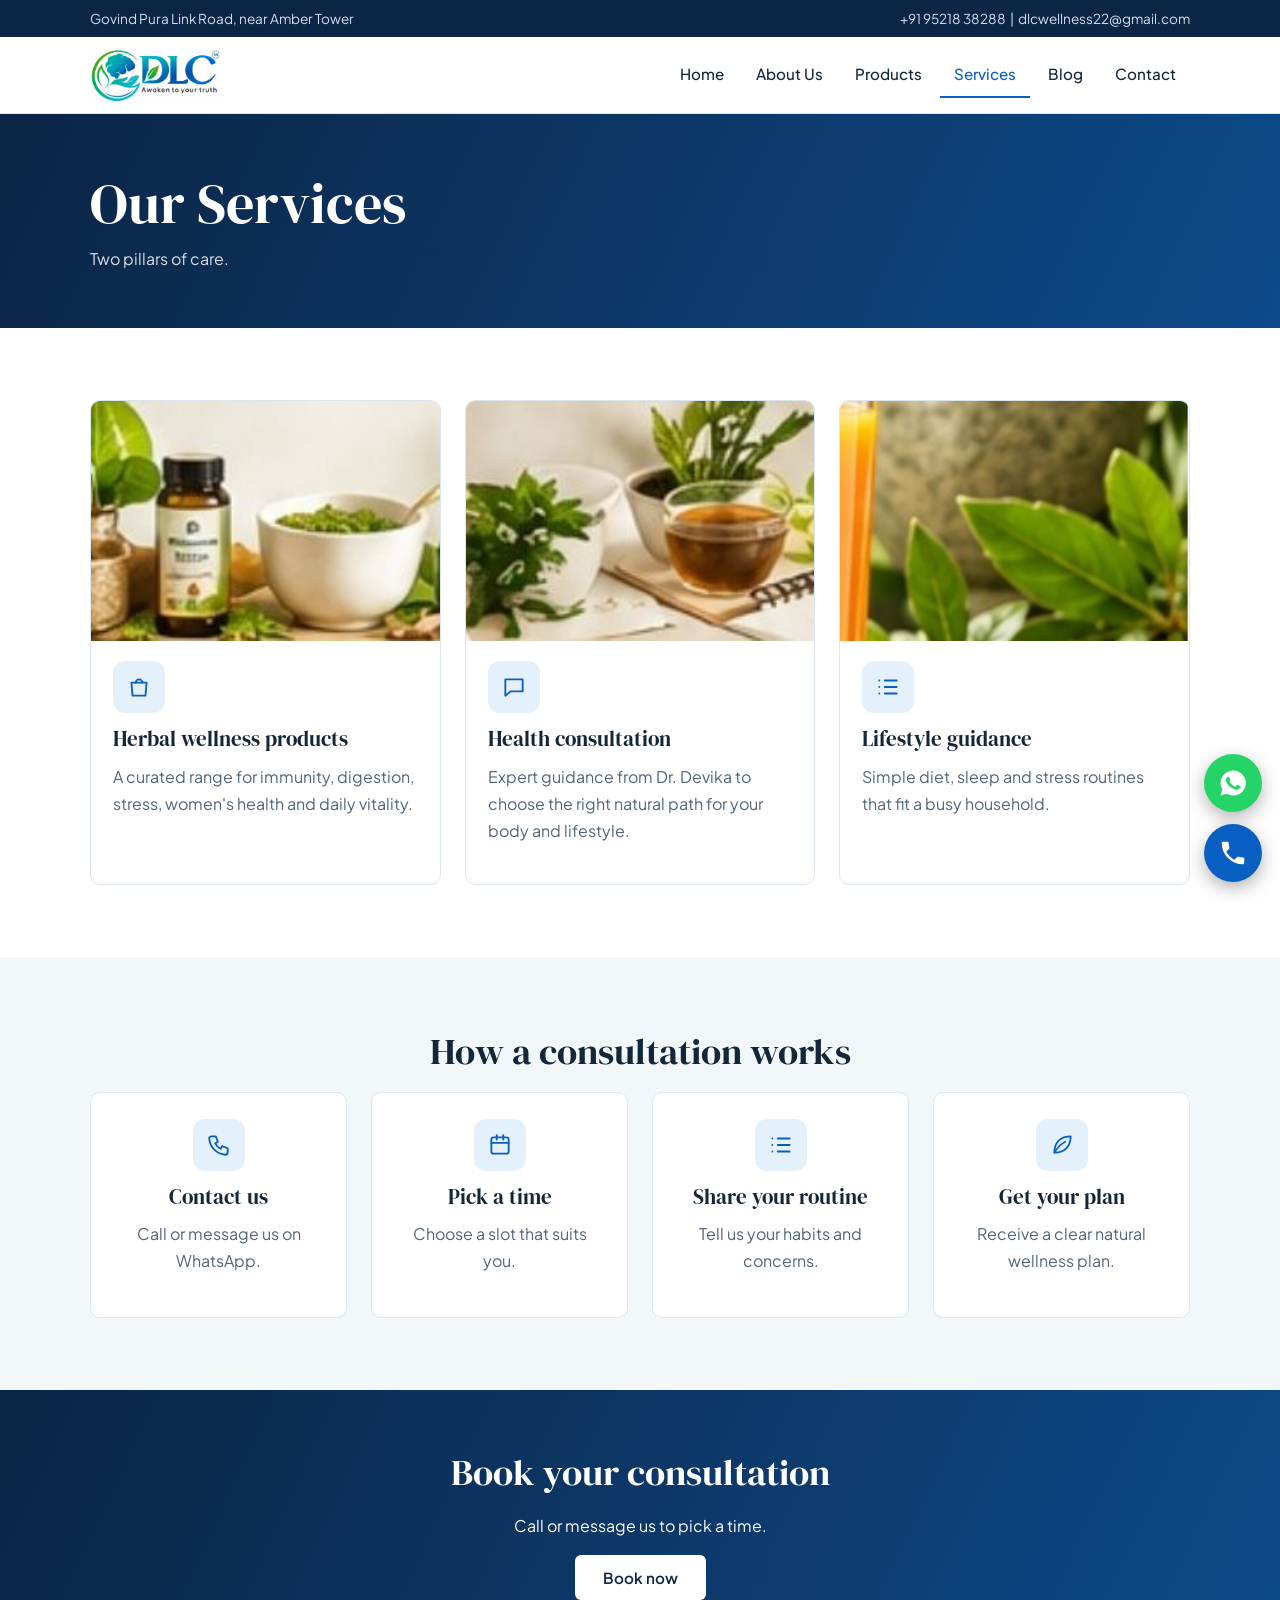
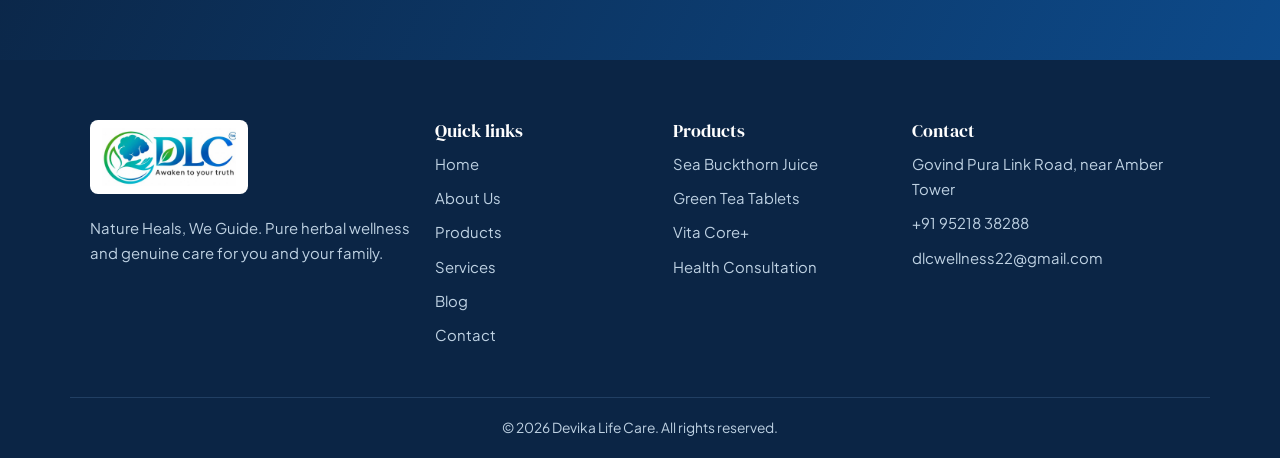
<file: services.html>
<!DOCTYPE html><html lang="en"><head><meta charset="utf-8"><meta name="viewport" content="width=device-width, initial-scale=1, viewport-fit=cover"><title>Services | Devika Life Care</title><meta name="description" content="Herbal products, consultation and lifestyle guidance.">
<link rel="icon" href="images/logo.jpg"><link href="https://fonts.googleapis.com/css2?family=DM+Serif+Display&family=Plus+Jakarta+Sans:wght@400;500;600;700&display=swap" rel="stylesheet"><link rel="stylesheet" href="css/style.css"></head><body>
<div class="top"><div class="w"><span>Govind Pura Link Road, near Amber Tower</span><span><a href="tel:+919521838288">+91 95218 38288</a> &nbsp;|&nbsp; <a href="mailto:dlcwellness22@gmail.com">dlcwellness22@gmail.com</a></span></div></div>
<header><div class="w nav"><a href="index.html"><img src="images/logo.jpg" alt="DLC Devika Life Care"></a><nav><a href="index.html">Home</a><a href="about.html">About Us</a><a href="products.html">Products</a><a href="services.html" class="on">Services</a><a href="blog.html">Blog</a><a href="contact.html">Contact</a></nav></div></header>
<main><div class="ph"><div class="w"><h1>Our Services</h1><p>Two pillars of care.</p></div></div><div class="sec"><div class="w grid g3"><div class="card pc"><img src="images/svc1.jpg" alt="Herbal wellness products"><div class="b"><div class="ic"><svg viewBox="0 0 24 24"><path d="M5 8h14l-1 12H6z"/><path d="M9 8a3 3 0 0 1 6 0"/></svg></div><h3>Herbal wellness products</h3><p>A curated range for immunity, digestion, stress, women's health and daily vitality.</p></div></div><div class="card pc"><img src="images/svc2.jpg" alt="Health consultation"><div class="b"><div class="ic"><svg viewBox="0 0 24 24"><path d="M4 5h16v11H9l-5 4z"/></svg></div><h3>Health consultation</h3><p>Expert guidance from Dr. Devika to choose the right natural path for your body and lifestyle.</p></div></div><div class="card pc"><img src="images/mortar.jpg" alt="Lifestyle guidance"><div class="b"><div class="ic"><svg viewBox="0 0 24 24"><path d="M9 6h11M9 12h11M9 18h11"/><path d="M4 6h.01M4 12h.01M4 18h.01"/></svg></div><h3>Lifestyle guidance</h3><p>Simple diet, sleep and stress routines that fit a busy household.</p></div></div></div></div><div class="sec soft"><div class="w"><div class="c"><h2>How a consultation works</h2></div><div class="grid g4"><div class="card c"><div style="display:flex;justify-content:center"><div class="ic"><svg viewBox="0 0 24 24"><path d="M5 4h4l2 5-2.500 1.500a11 11 0 0 0 5 5L15 13l5 2v4a2 2 0 0 1-2 2A16 16 0 0 1 3 6a2 2 0 0 1 2-2z"/></svg></div></div><h3>Contact us</h3><p>Call or message us on WhatsApp.</p></div><div class="card c"><div style="display:flex;justify-content:center"><div class="ic"><svg viewBox="0 0 24 24"><rect x="4" y="5" width="16" height="15" rx="2"/><path d="M4 10h16M9 3v4M15 3v4"/></svg></div></div><h3>Pick a time</h3><p>Choose a slot that suits you.</p></div><div class="card c"><div style="display:flex;justify-content:center"><div class="ic"><svg viewBox="0 0 24 24"><path d="M9 6h11M9 12h11M9 18h11"/><path d="M4 6h.01M4 12h.01M4 18h.01"/></svg></div></div><h3>Share your routine</h3><p>Tell us your habits and concerns.</p></div><div class="card c"><div style="display:flex;justify-content:center"><div class="ic"><svg viewBox="0 0 24 24"><path d="M5 19C5 9 11 4 20 4c0 9-5 15-15 15z"/><path d="M5 19c3-5 6-8 10-10"/></svg></div></div><h3>Get your plan</h3><p>Receive a clear natural wellness plan.</p></div></div></div></div><div class="cta c"><div class="w"><h2>Book your consultation</h2><p>Call or message us to pick a time.</p><a class="btn" style="background:#fff;color:var(--navy)!important" href="contact.html">Book now</a></div></div></main>
<footer><div class="w grid"><div><span class="lg"><img src="images/logo.jpg" alt="DLC"></span><p>Nature Heals, We Guide. Pure herbal wellness and genuine care for you and your family.</p></div>
<div><h3>Quick links</h3><a href="index.html">Home</a><a href="about.html">About Us</a><a href="products.html">Products</a><a href="services.html">Services</a><a href="blog.html">Blog</a><a href="contact.html">Contact</a></div>
<div><h3>Products</h3><a href="products.html">Sea Buckthorn Juice</a><a href="products.html">Green Tea Tablets</a><a href="products.html">Vita Core+</a><a href="services.html">Health Consultation</a></div>
<div><h3>Contact</h3><p>Govind Pura Link Road, near Amber Tower</p><a href="tel:+919521838288">+91 95218 38288</a><a href="mailto:dlcwellness22@gmail.com">dlcwellness22@gmail.com</a></div></div>
<div class="w copy">&copy; 2026 Devika Life Care. All rights reserved.</div></footer>
<div class="fl"><a href="https://wa.me/919521838288" style="background:#25d366" aria-label="WhatsApp"><span>Chat on WhatsApp</span><svg viewBox="0 0 24 24"><path d="M12 2a10 10 0 0 0-8.6 15L2 22l5.2-1.4A10 10 0 1 0 12 2zm5.2 14.1c-.2.6-1.3 1.2-1.8 1.2-.5.1-1 .2-3.3-.7-2.8-1.2-4.6-4-4.7-4.2-.1-.2-1.1-1.5-1.1-2.8s.7-2 1-2.3c.2-.3.5-.3.7-.3h.5c.2 0 .4 0 .6.5l.8 1.9c.1.2.1.4 0 .5l-.4.6c-.2.2-.3.4-.1.7.2.3.8 1.3 1.7 2.1 1.200 1 2.100 1.300 2.400 1.500.3.1.5.1.7-.1l.9-1.100c.2-.3.4-.2.7-.1l1.800.9c.3.1.5.2.5.3.1.3.1.8-.1 1.400z"/></svg></a>
<a href="tel:+919521838288" style="background:var(--blue)" aria-label="Call"><span>Call us now</span><svg viewBox="0 0 24 24"><path d="M6.6 10.8a15 15 0 0 0 6.6 6.6l2.2-2.2c.3-.3.7-.4 1-.2 1.100.4 2.300.6 3.600.6.600 0 1 .4 1 1V20c0 .6-.4 1-1 1A17 17 0 0 1 3 4c0-.6.4-1 1-1h3.500c.6 0 1 .4 1 1 0 1.300.2 2.500.6 3.600.1.300 0 .7-.2 1z"/></svg></a></div><script src="js/main.js"></script></body></html>
</file>
<file: css/style.css>
:root{--navy:#0b2545;--blue:#0a5fc2;--teal:#0e9fb3;--green:#3aa83a;--bg:#fff;--soft:#f2f7fa;--card:#fff;--ink:#14263a;--mut:#51657a;--line:#dbe6ee;box-sizing:border-box;padding-top:env(safe-area-inset-top,0px);padding-bottom:env(safe-area-inset-bottom,0px);color-scheme:light}
@media(prefers-color-scheme:dark){:root:not([data-theme="light"]){--bg:#0a1727;--soft:#0f2236;--card:#12293f;--ink:#e9f1f7;--mut:#a8bccc;--line:#223d57;color-scheme:dark}}
html{scroll-padding-top:env(safe-area-inset-top,0px)}*{box-sizing:border-box}
body{margin:0;font-family:'Plus Jakarta Sans',system-ui,sans-serif;background:var(--bg);color:var(--ink);line-height:1.7}
h1,h2,h3{font-family:'DM Serif Display',Georgia,serif;font-weight:400;line-height:1.2;margin:0 0 .5em;color:var(--ink)}
h1{font-size:clamp(2.2rem,5vw,3.5rem)}h2{font-size:clamp(1.7rem,3vw,2.3rem)}h3{font-size:1.3rem}p{margin:0 0 1em;color:var(--mut)}a{color:var(--blue)}
.w{max-width:1140px;margin:0 auto;padding:0 20px}.sec{padding:72px 0}.soft{background:var(--soft)}.c{text-align:center}
.top{background:var(--navy);color:#cfe0ee;font-size:.85rem;padding:7px 0}.top .w{display:flex;justify-content:space-between;gap:10px;flex-wrap:wrap}.top a{color:#cfe0ee;text-decoration:none}
header{position:sticky;top:0;z-index:20;background:var(--bg);border-bottom:1px solid var(--line)}
.nav{display:flex;align-items:center;justify-content:space-between;gap:16px;height:76px}.nav img{height:56px;display:block}
nav{display:flex;gap:4px}nav a{text-decoration:none;color:var(--ink);padding:9px 14px;font-weight:500;font-size:.95rem;border-bottom:2px solid transparent}
nav a.on,nav a:hover{color:var(--blue);border-color:var(--blue)}
.btn{display:inline-block;background:var(--blue);color:#fff!important;text-decoration:none;padding:13px 28px;border-radius:6px;font:600 .95rem 'Plus Jakarta Sans',sans-serif;border:0;cursor:pointer}.btn:hover{background:var(--navy)}
.btn.o{background:none;border:2px solid #fff;color:#fff!important}.btn.d{background:none;border:2px solid var(--blue);color:var(--blue)!important}
.hero{background:linear-gradient(115deg,var(--navy) 55%,#0d4a8a);color:#fff;padding:78px 0 70px}.hero .w{display:grid;grid-template-columns:1.05fr .95fr;gap:48px;align-items:center}
.hero h1,.hero p{color:#fff}.hero p{opacity:.88;max-width:520px}.hero .k{color:#7fe0ec;font-weight:600;margin-bottom:12px;display:block}
.col{display:grid;grid-template-columns:1fr 1fr;gap:14px}.col img{width:100%;height:100%;object-fit:cover;border-radius:10px;display:block;background:#fff}
.col .t{grid-row:span 2;height:380px}.col .s{height:183px}
.grid{display:grid;gap:24px}.g3{grid-template-columns:repeat(auto-fit,minmax(250px,1fr))}.g4{grid-template-columns:repeat(auto-fit,minmax(210px,1fr))}
.card{background:var(--card);border:1px solid var(--line);border-radius:10px;padding:26px}
.pc{padding:0;overflow:hidden}.pc img{width:100%;height:240px;object-fit:cover;display:block;background:#eef5f1}.pc .b{padding:20px 22px 24px}.pc.bt img{object-fit:contain;padding:10px}
.ic{width:52px;height:52px;border-radius:12px;background:#e4f1fb;display:grid;place-items:center;margin-bottom:14px}.ic svg{width:26px;height:26px;stroke:var(--blue);fill:none;stroke-width:1.7;stroke-linecap:round;stroke-linejoin:round}
.trust{background:var(--soft);border-bottom:1px solid var(--line)}.trust .w{display:grid;grid-template-columns:repeat(auto-fit,minmax(200px,1fr));gap:18px;padding-top:26px;padding-bottom:26px}
.trust div{display:flex;align-items:center;gap:12px;font-weight:600;font-size:.93rem}.trust .ic{margin:0;width:44px;height:44px;flex:none}
.ph{background:linear-gradient(115deg,var(--navy),#0d4a8a);padding:56px 0}.ph h1,.ph p{color:#fff;margin:0}.ph p{opacity:.85;margin-top:8px}
.two{display:grid;grid-template-columns:1fr 1fr;gap:52px;align-items:center}.two img{width:100%;border-radius:12px;display:block;max-height:480px;object-fit:cover}
.prow{padding:52px 0;border-bottom:1px solid var(--line)}.prow:nth-child(even) .two>:first-child{order:2}.prow img{background:#eef5f1}.prow ul{list-style:none;padding:0;margin:0 0 22px}.prow li{padding:4px 0 4px 26px;color:var(--mut);position:relative}.prow li:before{content:"";position:absolute;left:0;top:11px;width:14px;height:8px;border-left:2px solid var(--green);border-bottom:2px solid var(--green);transform:rotate(-45deg)}
.lab{display:inline-block;color:var(--teal);font-weight:600;font-size:.9rem;margin-bottom:6px}.note{font-size:.85rem}
.cta{background:linear-gradient(115deg,var(--navy),#0d4a8a);padding:60px 0}.cta h2,.cta p{color:#fff}
form{display:grid;gap:12px}input,textarea{width:100%;padding:13px;border:1px solid var(--line);border-radius:6px;font:inherit;background:var(--bg);color:var(--ink)}
.ci{display:flex;gap:14px;margin-bottom:18px}.ci .ic{flex:none;margin:0}.ci b{display:block;color:var(--ink)}
footer{background:var(--navy);color:#bfd2e3;padding-top:60px}footer .grid{grid-template-columns:1.5fr 1fr 1fr 1.3fr}footer h3{color:#fff;font-size:1.15rem}
footer p,footer a{color:#bfd2e3;text-decoration:none;display:block;margin:0 0 9px;font-size:.93rem}footer a:hover{color:#7fe0ec}
.lg{background:#fff;border-radius:8px;padding:8px 12px;display:inline-block;margin-bottom:14px}.lg img{height:58px;display:block}
.copy{border-top:1px solid #213f63;margin-top:40px;padding:18px 0;text-align:center;font-size:.86rem}
.fl{position:fixed;right:max(18px,env(safe-area-inset-right,0px));bottom:calc(18px + env(safe-area-inset-bottom,0px));display:flex;flex-direction:column;gap:12px;z-index:30}
.fl a{width:58px;height:58px;border-radius:50%;display:grid;place-items:center;box-shadow:0 6px 18px rgba(0,0,0,.3);animation:pu 2.4s infinite}.fl svg{width:30px;height:30px;fill:#fff}@keyframes pu{50%{transform:scale(1.07)}}
@media(prefers-reduced-motion:reduce){.fl a{animation:none}}
@media(max-width:860px){.hero .w,.two{grid-template-columns:1fr}.prow:nth-child(even) .two>:first-child{order:0}footer .grid{grid-template-columns:1fr}.nav{height:auto;flex-wrap:wrap;padding:8px 0}nav{width:100%;overflow-x:auto}nav a{white-space:nowrap}.col .t{height:260px}.col .s{height:123px}}

.fl a{position:relative}.fl a span{position:absolute;right:70px;background:var(--card);color:var(--ink);padding:7px 13px;border-radius:6px;font:600 .85rem 'Plus Jakarta Sans',sans-serif;white-space:nowrap;box-shadow:0 4px 14px rgba(0,0,0,.2);opacity:0;pointer-events:none;transition:opacity .2s}
.fl a:hover span,.fl a:focus span{opacity:1}.fl a:focus-visible{outline:3px solid #7fe0ec}
.map{border:0;width:100%;height:420px;border-radius:12px;display:block;background:var(--soft)}
@media(max-width:860px){.fl a span{display:none}}
</file>
